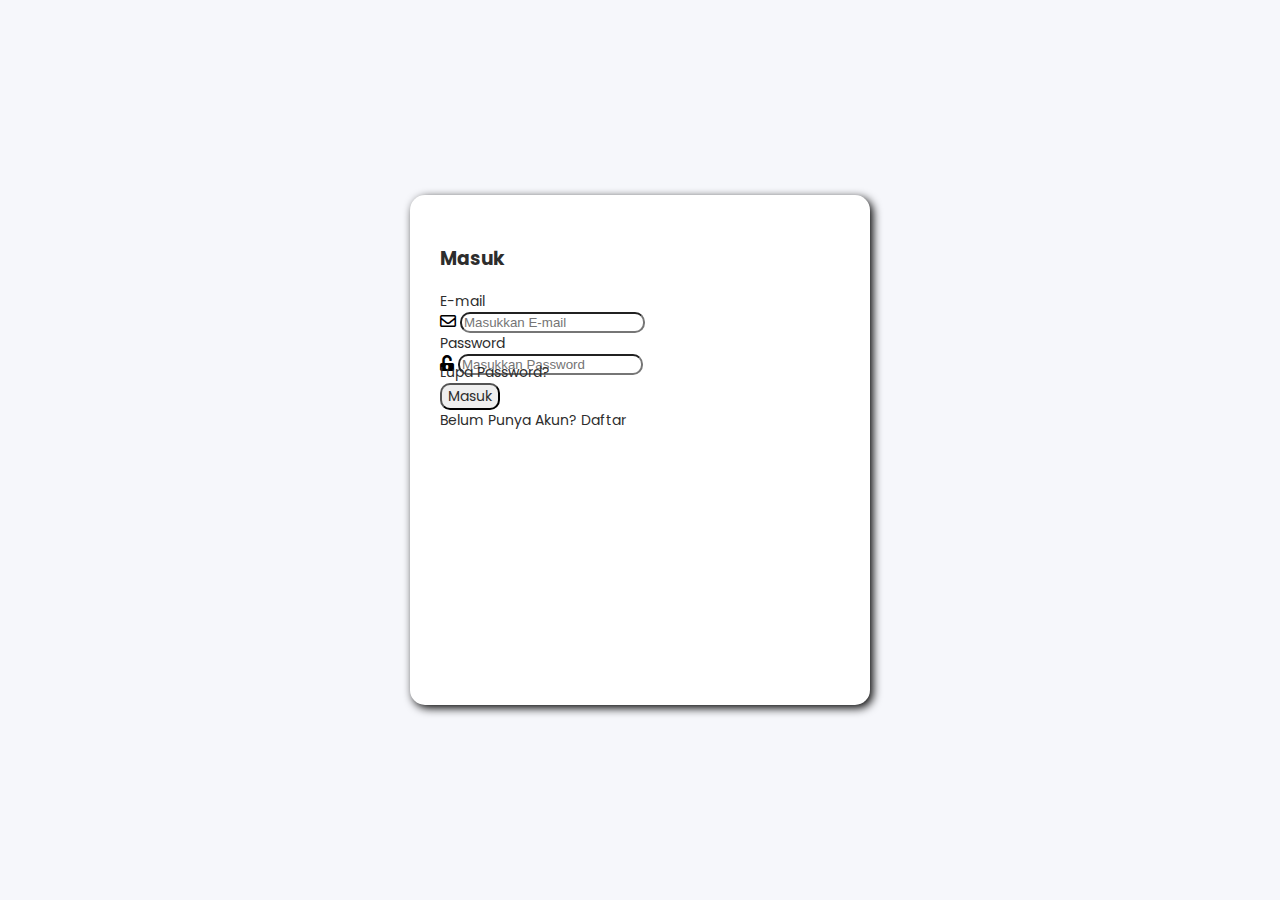
<file: pages/index.html>
<!doctype html>
<html lang="en">
  <head>
    <!-- Required meta tags -->
    <meta charset="utf-8">
    <meta name="viewport" content="width=device-width, initial-scale=1">

    <!-- Bootstrap CSS -->
    <link href="https://cdn.jsdelivr.net/npm/bootstrap@5.0.0-beta3/dist/css/bootstrap.min.css" rel="stylesheet" integrity="sha384-eOJMYsd53ii+scO/bJGFsiCZc+5NDVN2yr8+0RDqr0Ql0h+rP48ckxlpbzKgwra6" crossorigin="anonymous">
    <link rel="stylesheet" type="text/css" href="../css/style.css">
    <link rel="stylesheet" type="text/css" href="../fontawesome/css/all.min.css">

    <title>Toko Online</title>
  </head>
  <body>
    <div class="container">
      <form class="form-container">
        <h3 class="textJudul mb-5 mt-2">Masuk</h3>
        <div class="mb-3">
          <label for="exampleInputEmail1" class="form-label textForm">E-mail</label>
          <div class="input-group mb-3">
            <span class="input-group-text" id="basic-addon1"><i class="far fa-envelope"></i></span>
            <input type="email" class="form-control" id="exampleInputEmail1" aria-describedby="emailHelp" placeholder="Masukkan E-mail">
          </div>
        </div>
        <div class="mb-3">
          <label for="exampleInputPassword1" class="form-label textForm">Password</label>
          <div class="input-group mb-3">
            <span class="input-group-text" id="basic-addon1"><i class="fas fa-unlock-alt"></i></span>
            <input type="password" class="form-control" id="exampleInputPassword1" placeholder="Masukkan Password">
          </div>
        </div>
        <div style="margin-top: -13px" class="text-end">
          <a href="#" class="textForm text-hover">Lupa Password?</a>
        </div>
        <div class="d-grid mt-5">
        <button type="submit" class="btn btn-outline-primary textForm">Masuk</button>
        </div>
        <div class="mt-1">
          <span class="textForm">Belum Punya Akun? <a href="#" class="textForm text-hover">Daftar</a></span>
        </div>
      </form>
    </div>

    <!-- Option 1: Bootstrap Bundle with Popper -->
    <script src="https://cdn.jsdelivr.net/npm/bootstrap@5.0.0-beta3/dist/js/bootstrap.bundle.min.js" integrity="sha384-JEW9xMcG8R+pH31jmWH6WWP0WintQrMb4s7ZOdauHnUtxwoG2vI5DkLtS3qm9Ekf" crossorigin="anonymous"></script>
  </body>
</html>
</file>
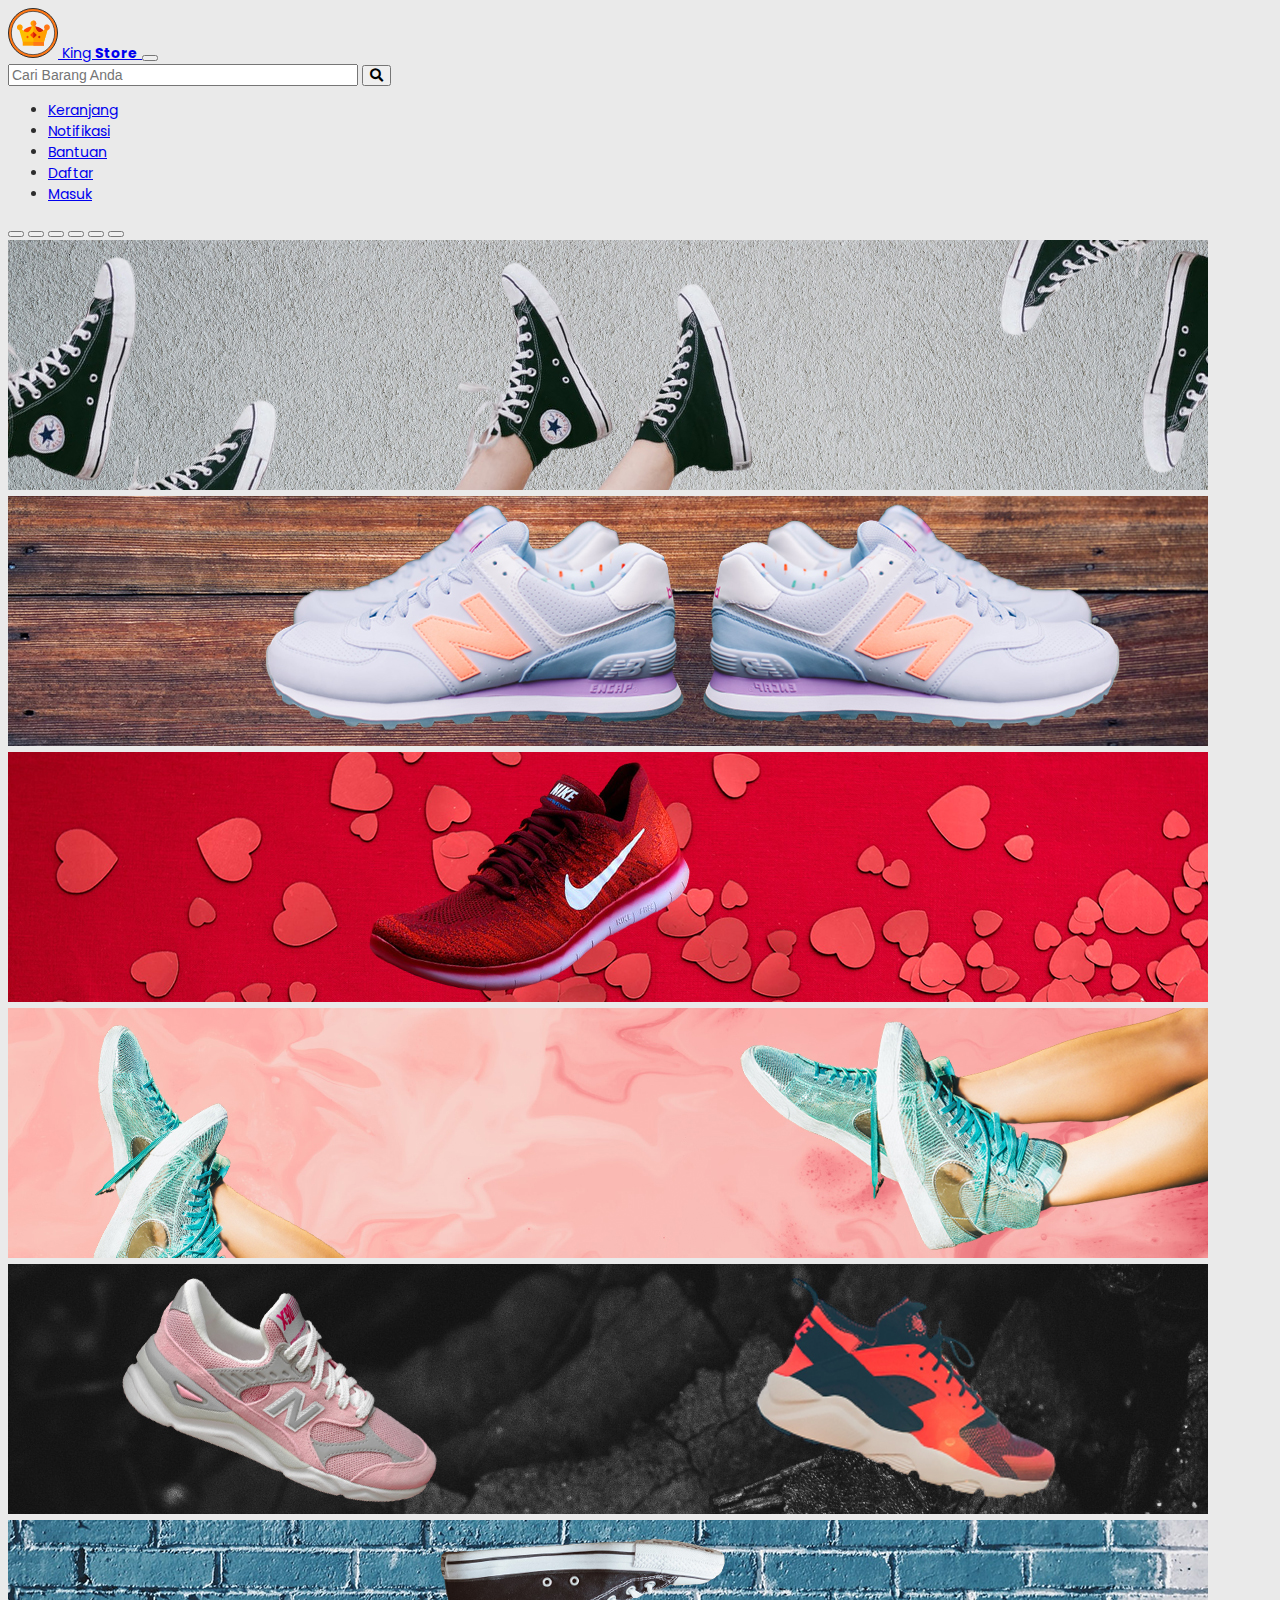
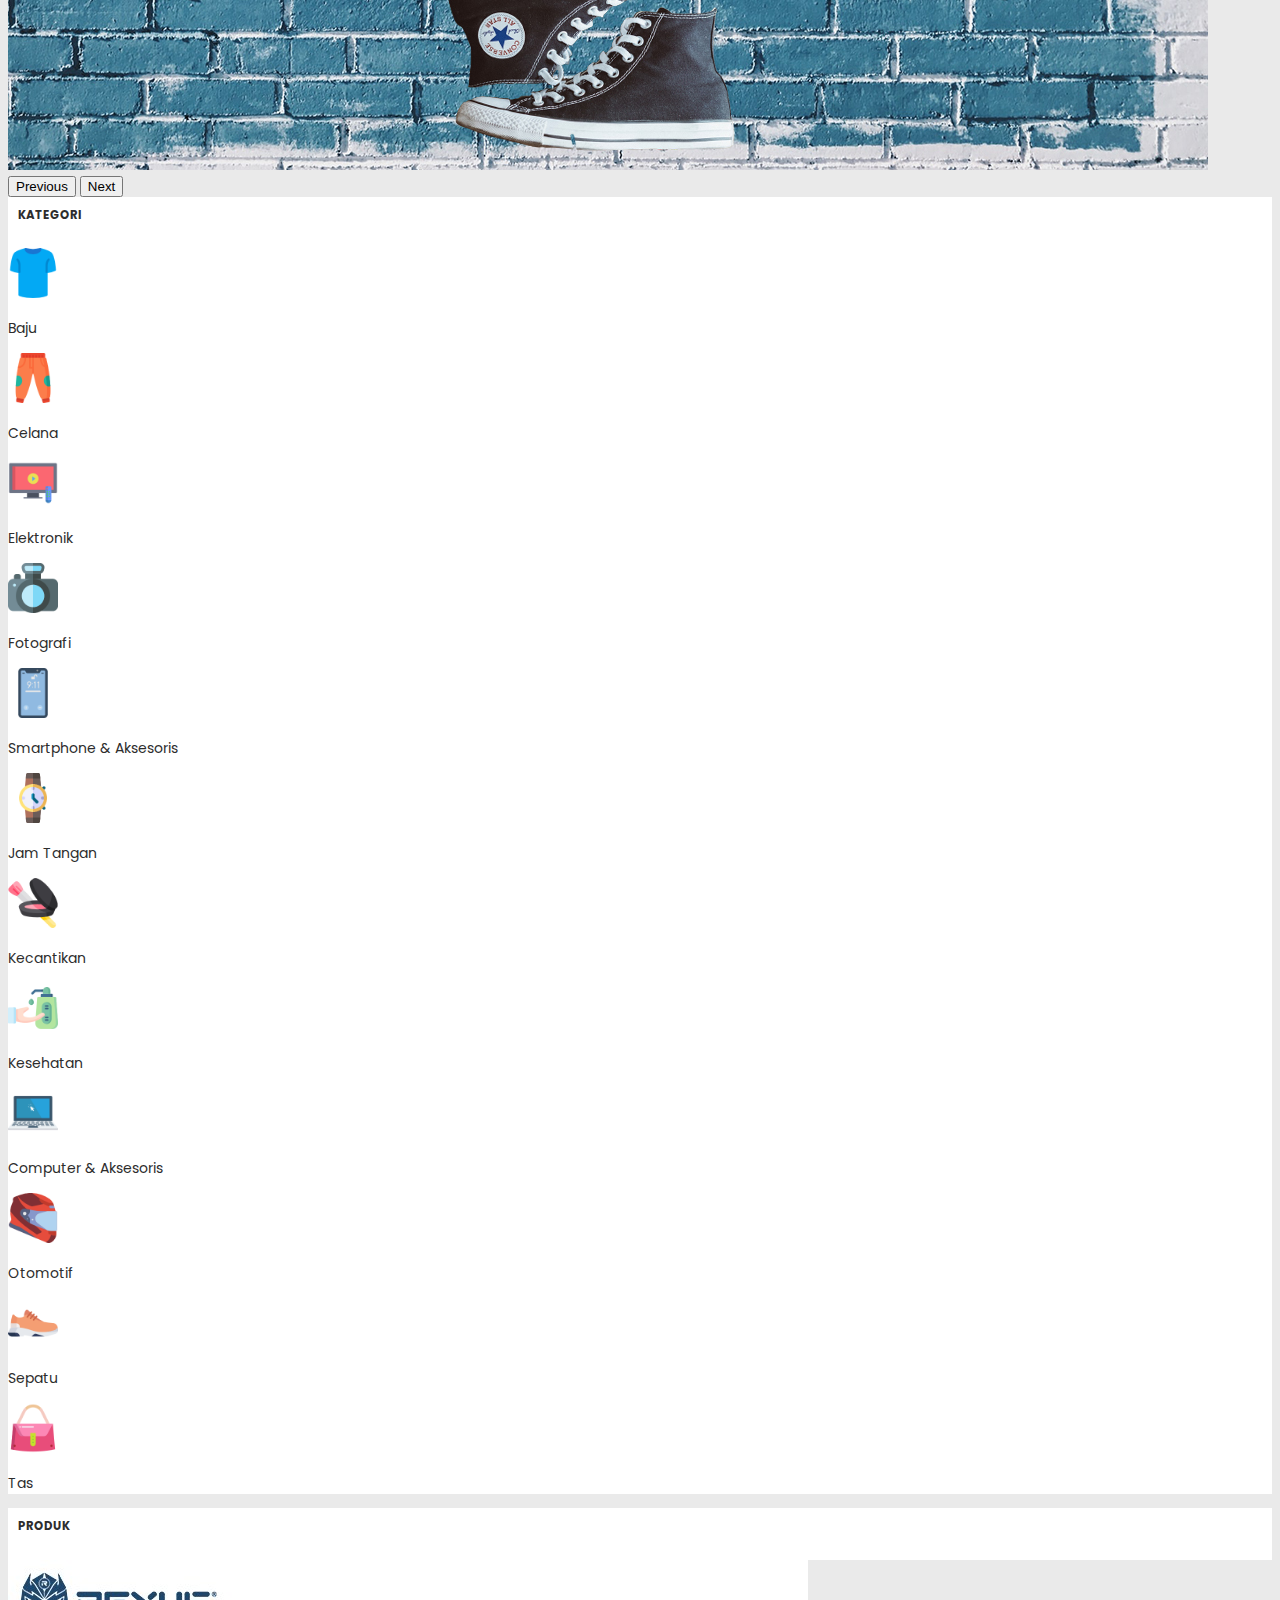
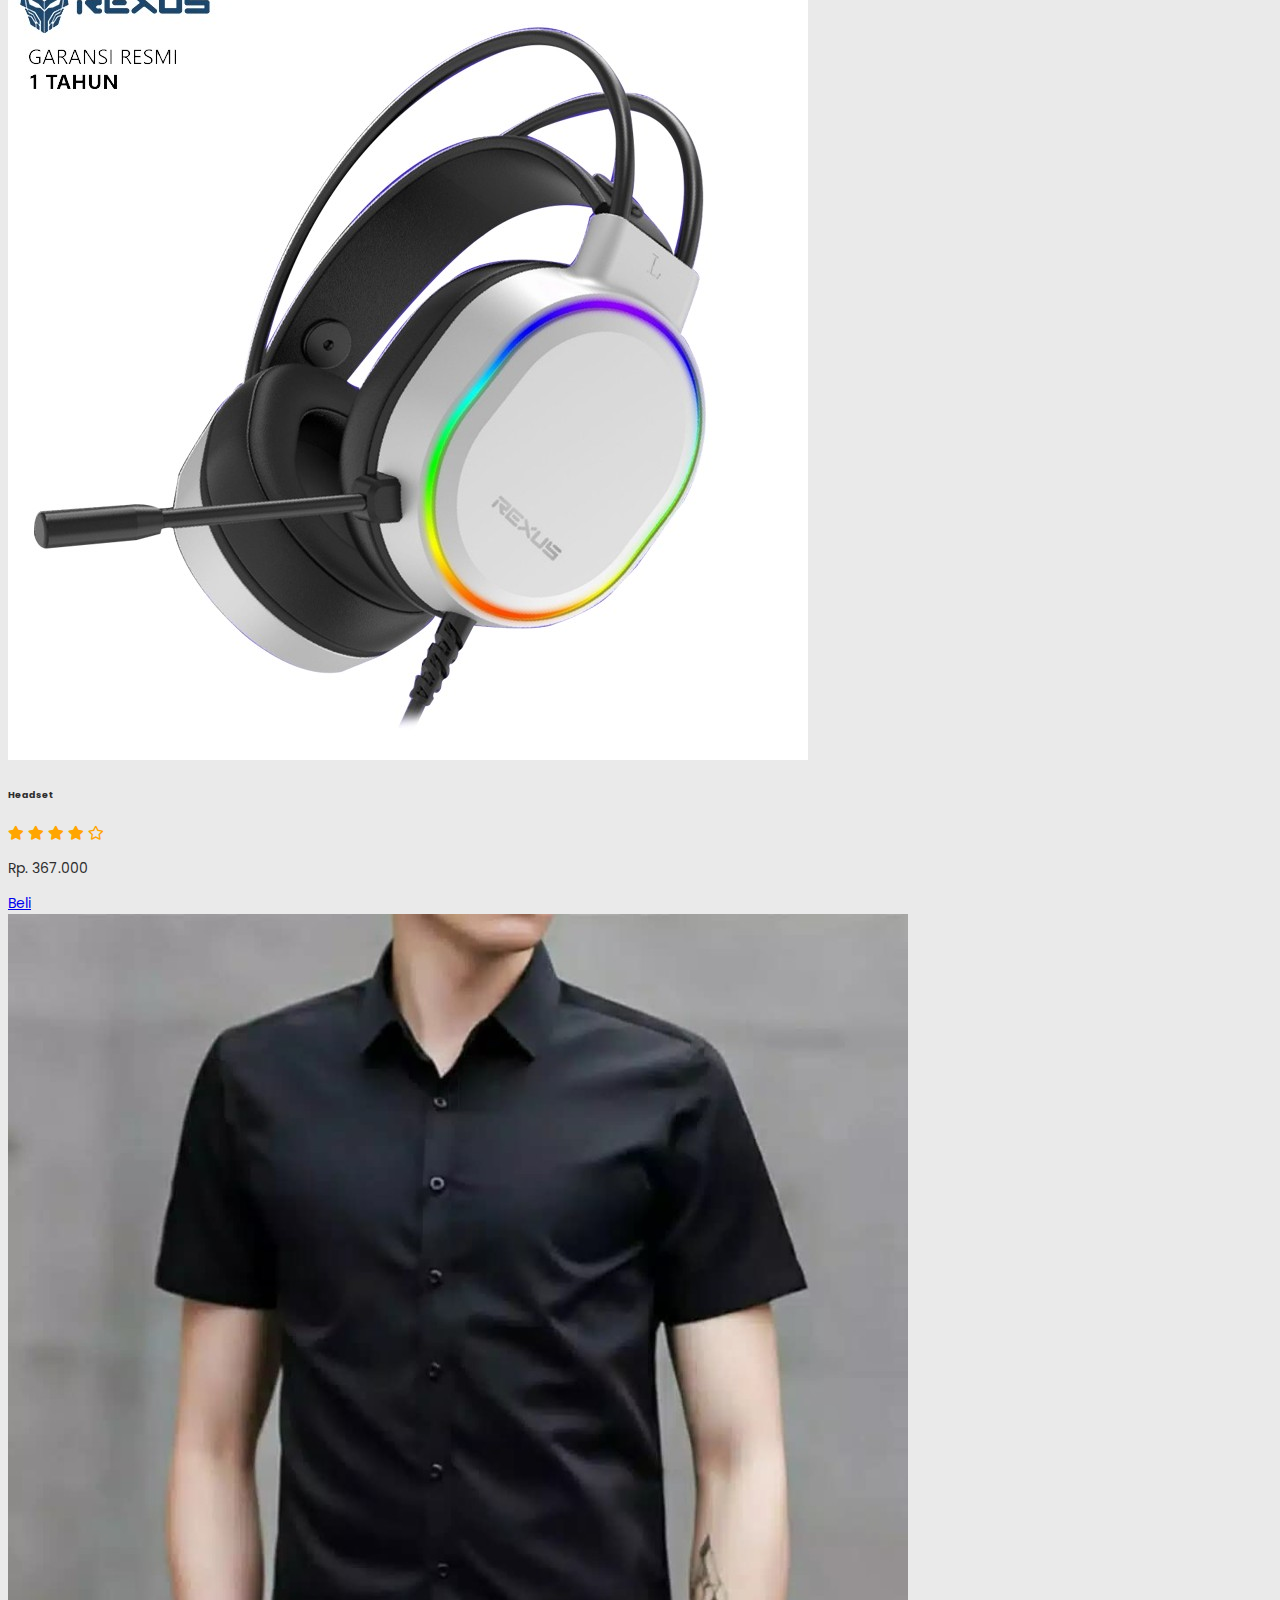
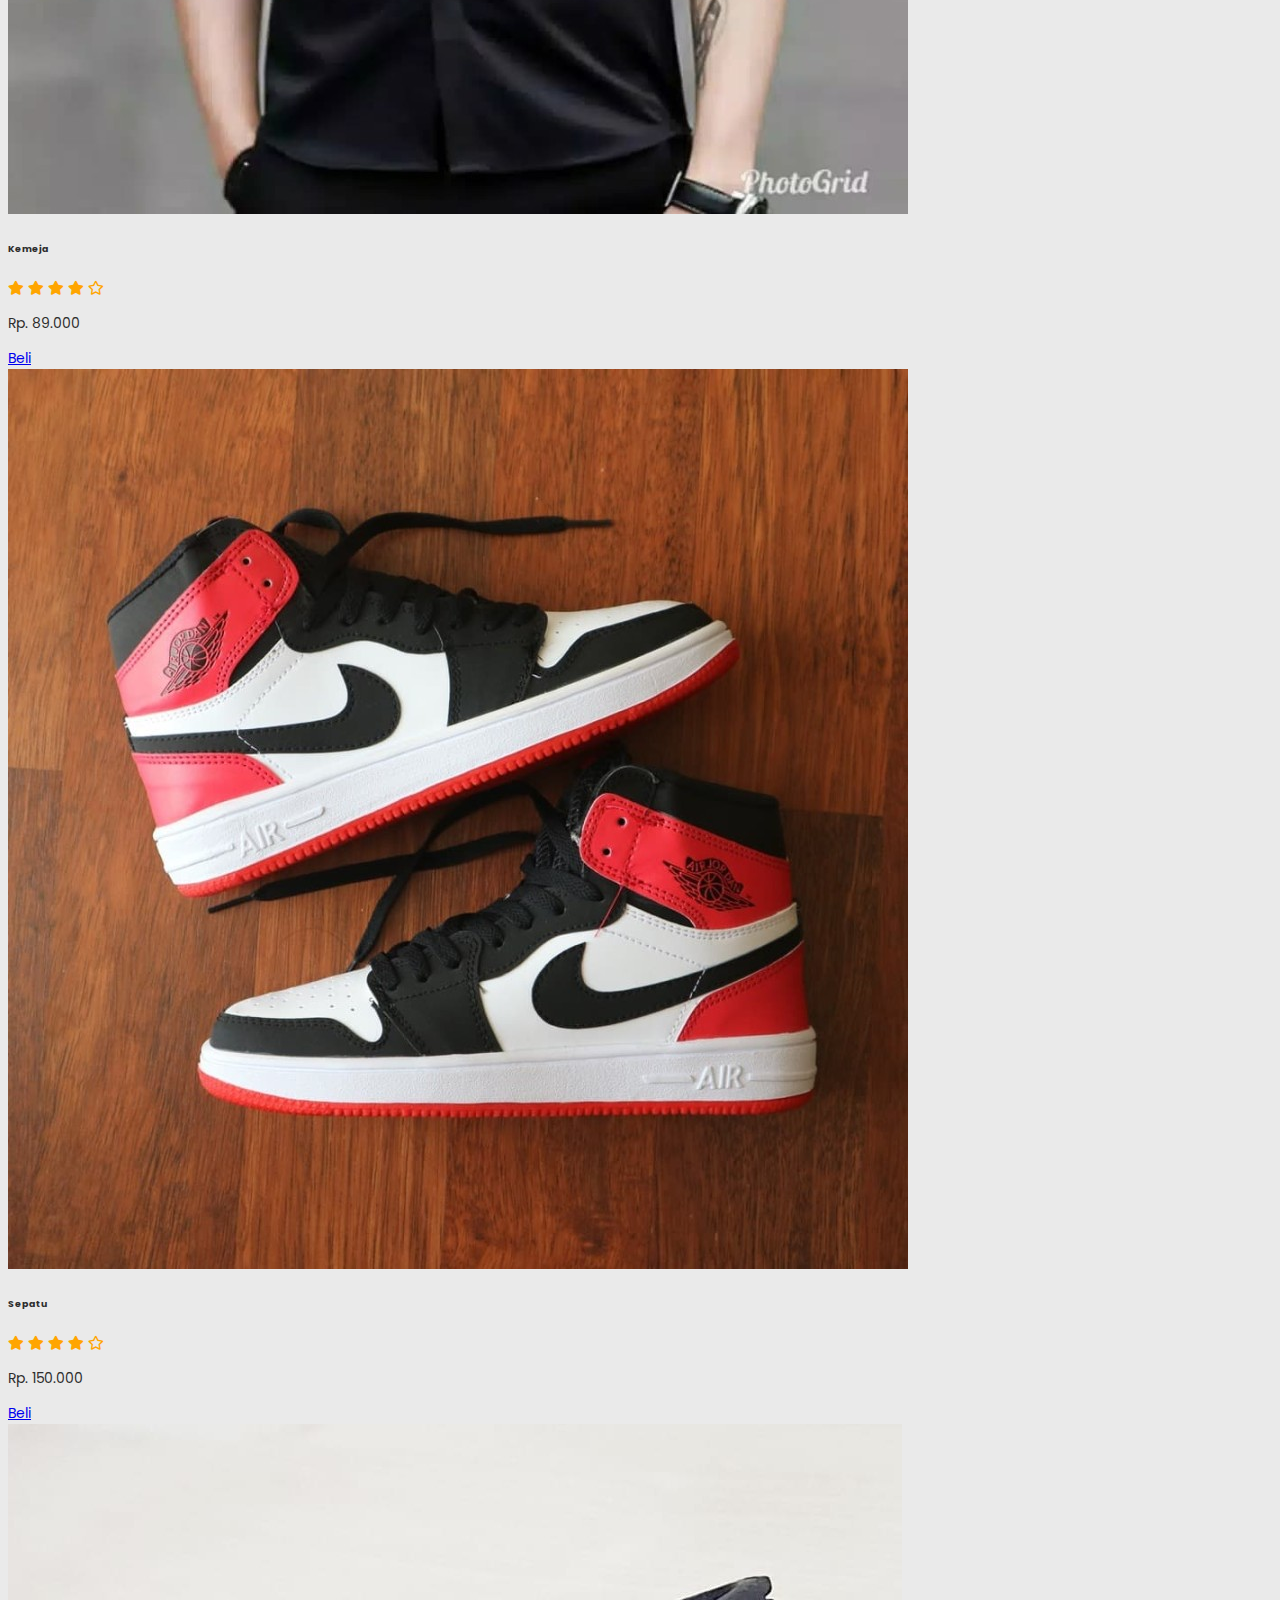
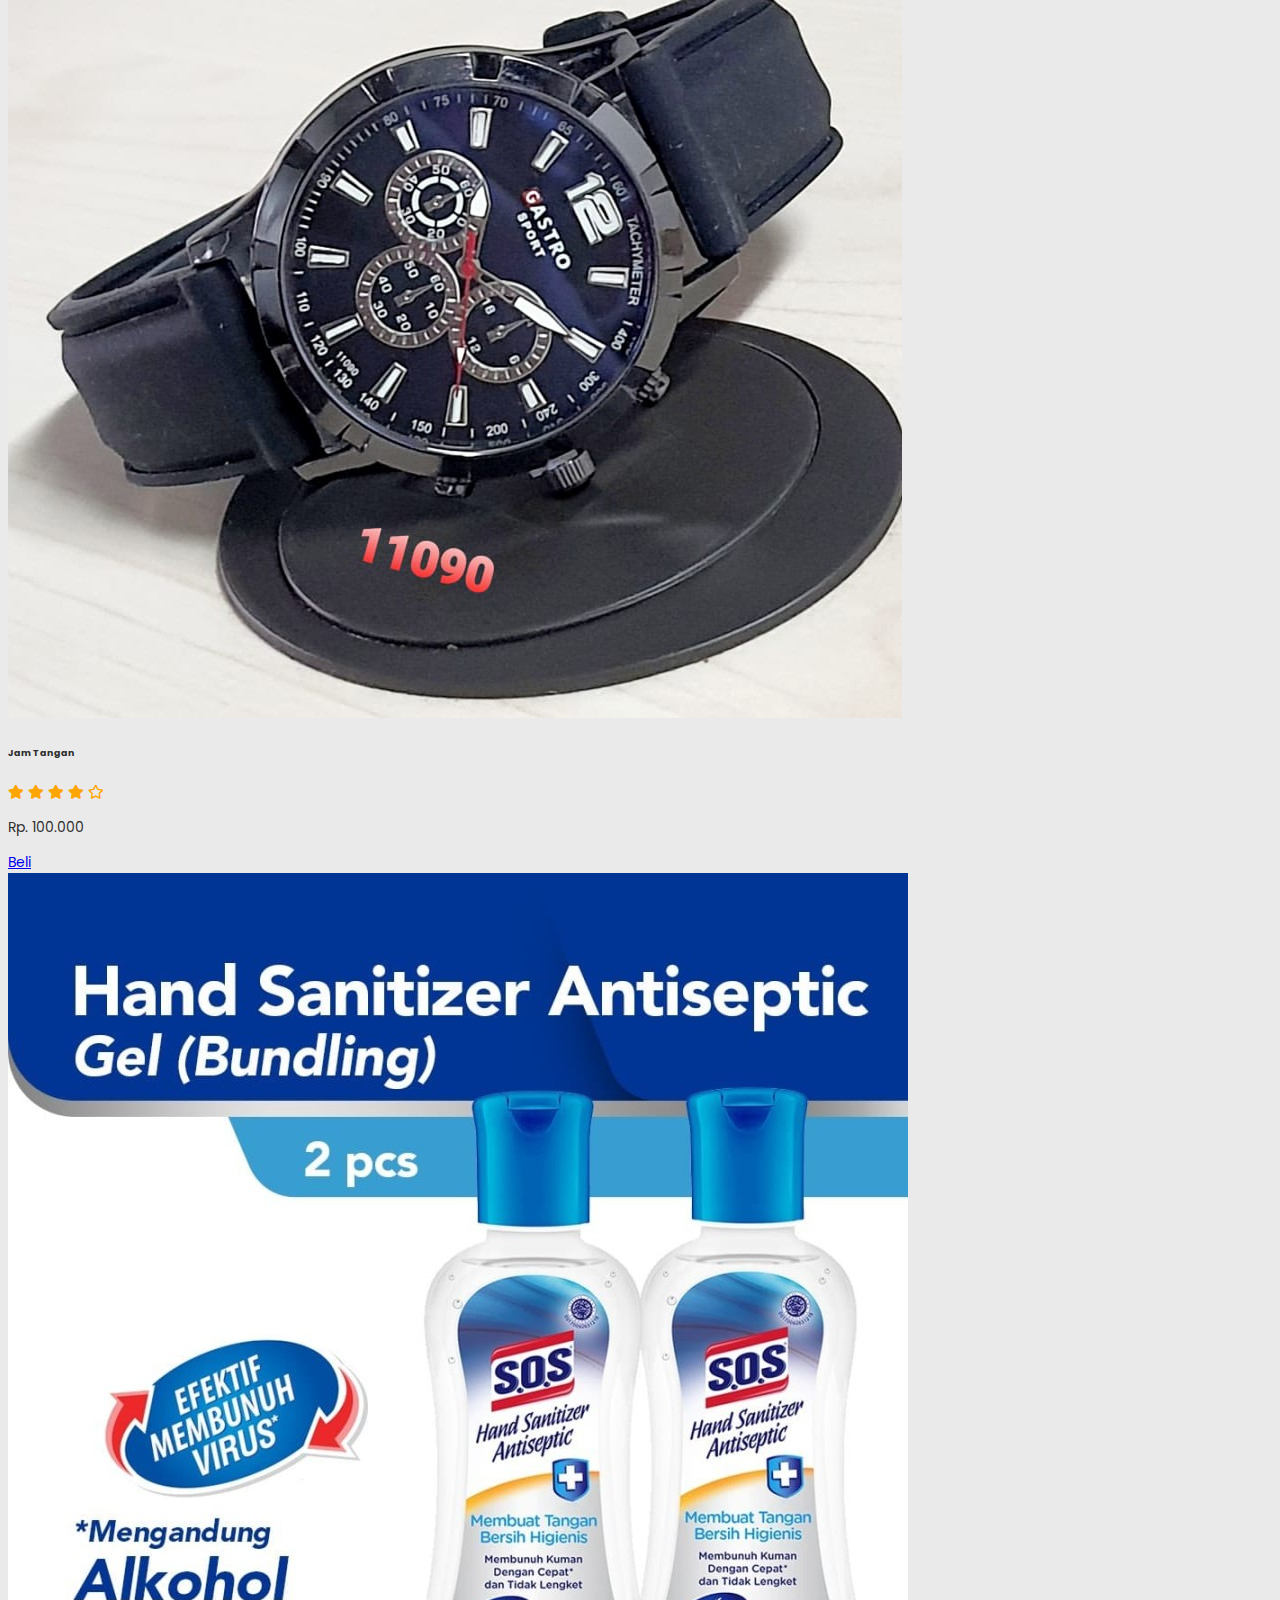
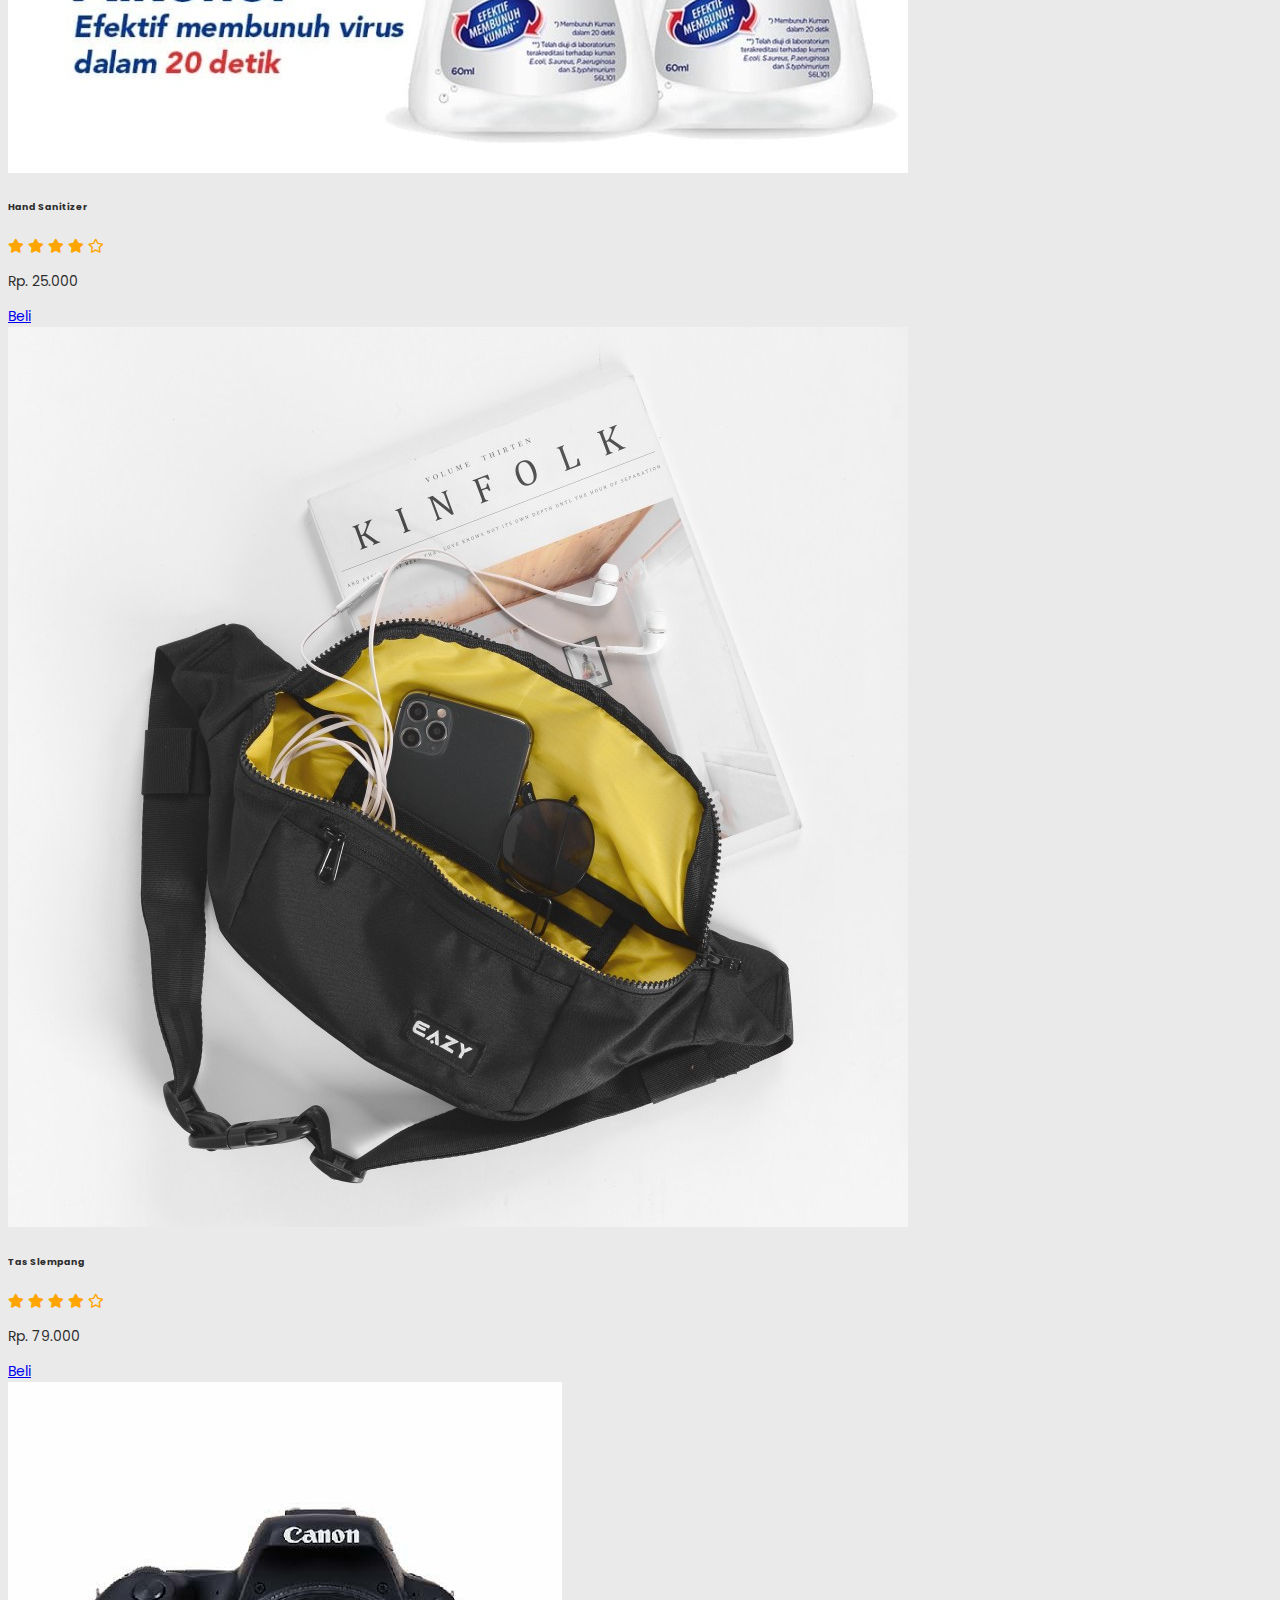
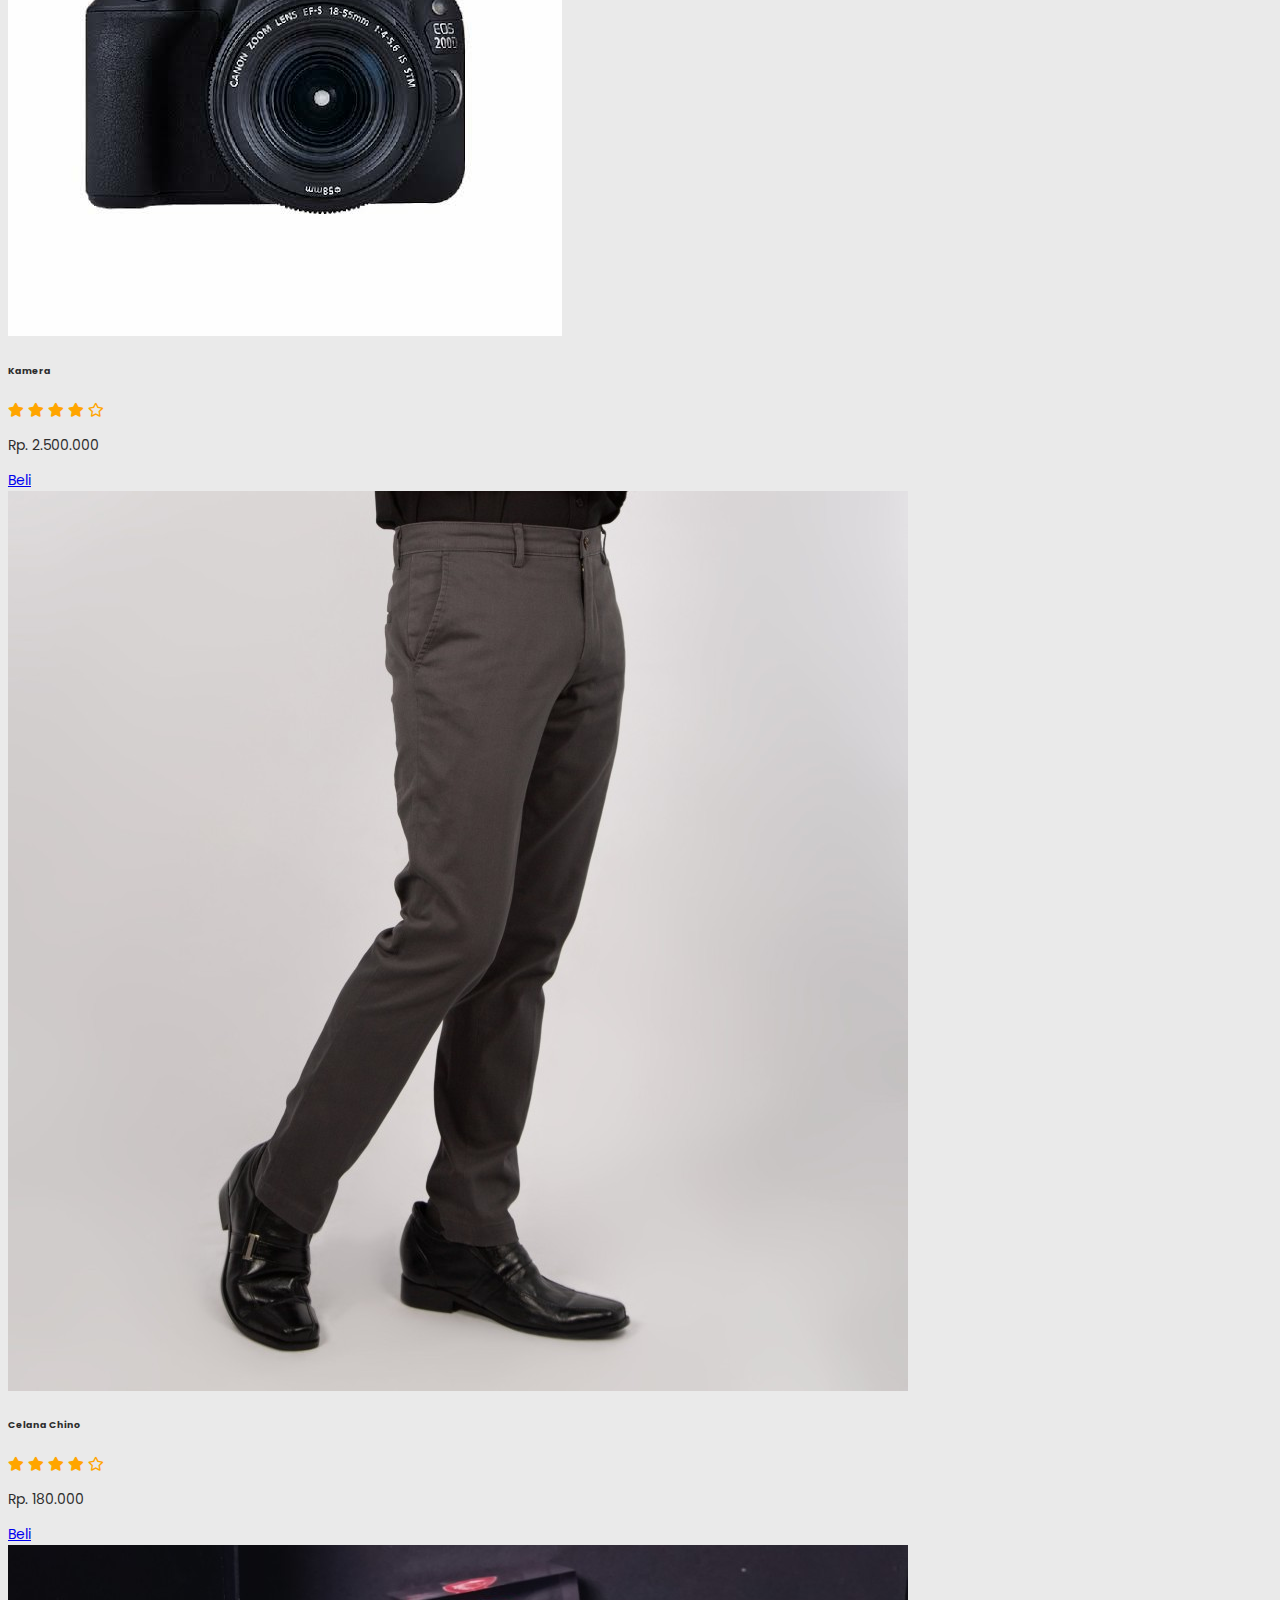
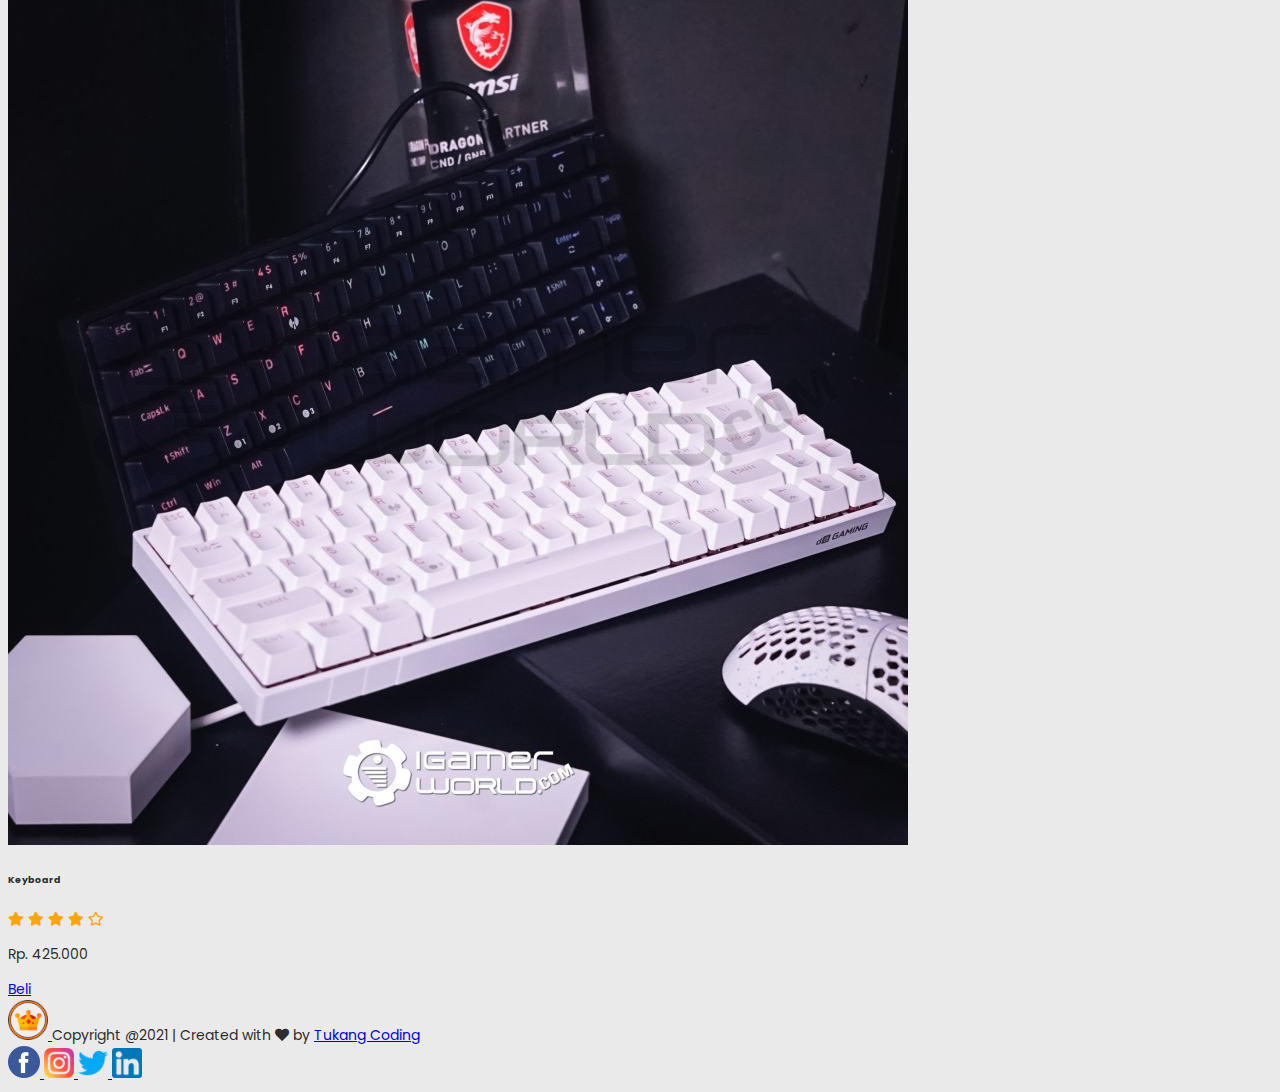
<file: pages/homePage.html>
<!doctype html>
<html lang="en">
  <head>
    <!-- Required meta tags -->
    <meta charset="utf-8">
    <meta name="viewport" content="width=device-width, initial-scale=1">

    <!-- Bootstrap CSS -->
    <link href="https://cdn.jsdelivr.net/npm/bootstrap@5.0.0-beta3/dist/css/bootstrap.min.css" rel="stylesheet" integrity="sha384-eOJMYsd53ii+scO/bJGFsiCZc+5NDVN2yr8+0RDqr0Ql0h+rP48ckxlpbzKgwra6" crossorigin="anonymous">
    <link rel="stylesheet" type="text/css" href="../css/styleHome.css">
    <link rel="stylesheet" type="text/css" href="../fontawesome/css/all.min.css">

    <title>Toko Online</title>
  </head>
  <body>

    <!-- Awal Navbar -->
    <nav class="navbar navbar-expand-lg navbar-dark bg-dark">
      <div class="container">
        <a class="navbar-brand" href="#">
          <img src="../assets/logo.png" alt="" width="50" height="50" class="me-2">
          King <strong>Store</strong>
        </a>
        <button class="navbar-toggler" type="button" data-bs-toggle="collapse" data-bs-target="#navbarNav" aria-controls="navbarNav" aria-expanded="false" aria-label="Toggle navigation">
          <span class="navbar-toggler-icon"></span>
        </button>
        <div class="collapse navbar-collapse" id="navbarNav">
          <form class="d-flex ms-auto my-4 my-lg-0">
            <input class="form-control me-2" type="search" placeholder="Cari Barang Anda" aria-label="Search">
            <button class="btn btn-light" type="submit"><i class="fas fa-search"></i></button>
          </form>
          <ul class="navbar-nav ms-auto">
            <li class="nav-item">
              <a class="nav-link active" aria-current="page" href="#">Keranjang</a>
            </li>
            <li class="nav-item ms-2">
              <a class="nav-link" href="#">Notifikasi</a>
            </li>
            <li class="nav-item ms-2">
              <a class="nav-link" href="#">Bantuan</a>
            </li>
            <li class="nav-item ms-2">
              <a class="nav-link" href="#">Daftar</a>
            </li>
            <li class="nav-item ms-2">
              <a class="nav-link" href="#">Masuk</a>
            </li>
          </ul>
        </div>
      </div>
    </nav>
    <!-- Akhir Navbar -->

    <!-- Awal Carousel -->
    <div class="container">
      <div id="carouselExampleIndicators" class="carousel slide mt-5" data-bs-ride="carousel">
        <div class="carousel-indicators">
          <button type="button" data-bs-target="#carouselExampleIndicators" data-bs-slide-to="0" class="active" aria-current="true" aria-label="Slide 1"></button>
          <button type="button" data-bs-target="#carouselExampleIndicators" data-bs-slide-to="1" aria-label="Slide 2"></button>
          <button type="button" data-bs-target="#carouselExampleIndicators" data-bs-slide-to="2" aria-label="Slide 3"></button>
          <button type="button" data-bs-target="#carouselExampleIndicators" data-bs-slide-to="3" aria-label="Slide 4"></button>
          <button type="button" data-bs-target="#carouselExampleIndicators" data-bs-slide-to="4" aria-label="Slide 5"></button>
          <button type="button" data-bs-target="#carouselExampleIndicators" data-bs-slide-to="5" aria-label="Slide 6"></button>
        </div>
        <div class="carousel-inner">
          <div class="carousel-item active">
            <img src="../assets/img1.jpg" class="d-block img-fluid" alt="Gambar 1">
          </div>
          <div class="carousel-item">
            <img src="../assets/img2.jpg" class="d-block img-fluid" alt="Gambar 2">
          </div>
          <div class="carousel-item">
            <img src="../assets/img3.jpg" class="d-block img-fluid" alt="Gambar 3">
          </div>
          <div class="carousel-item">
            <img src="../assets/img4.jpg" class="d-block img-fluid" alt="Gambar 4">
          </div>
          <div class="carousel-item">
            <img src="../assets/img5.jpg" class="d-block img-fluid" alt="Gambar 5">
          </div>
          <div class="carousel-item">
            <img src="../assets/img6.jpg" class="d-block img-fluid" alt="Gambar 6">
          </div>
        </div>
        <button class="carousel-control-prev" type="button" data-bs-target="#carouselExampleIndicators" data-bs-slide="prev">
          <span class="carousel-control-prev-icon" aria-hidden="true"></span>
          <span class="visually-hidden">Previous</span>
        </button>
        <button class="carousel-control-next" type="button" data-bs-target="#carouselExampleIndicators" data-bs-slide="next">
          <span class="carousel-control-next-icon" aria-hidden="true"></span>
          <span class="visually-hidden">Next</span>
        </button>
      </div>    
    </div>
    <!-- Akhir Carousel -->

    <!-- Awal Kategori -->
    <div class="container mt-5">
      <div class="judul-kategori" style="background-color: #fff; padding: 5px 10px;">
        <h5 class="text-center" style="margin-top: 5px;">KATEGORI</h5>
      </div>
      <div class="row text-center row-container mt-2">
        <div class="col-lg-2 col-md-3 col-sm-4 col-6">
          <div class="menu-kategori">
            <a href="#"><img src="../assets/kategori/baju.png" class="img-categori mt-3"></a>
            <p class="mt-2">Baju</p>
          </div>
        </div>

        <div class="col-lg-2 col-md-3 col-sm-4 col-6">
          <div class="menu-kategori">
            <a href="#"><img src="../assets/kategori/celana.png" class="img-categori mt-3"></a>
            <p class="mt-2">Celana</p>
          </div>
        </div>

        <div class="col-lg-2 col-md-3 col-sm-4 col-6">
          <div class="menu-kategori">
            <a href="#"><img src="../assets/kategori/elektronik.png" class="img-categori mt-3"></a>
            <p class="mt-2">Elektronik</p>
          </div>
        </div>

        <div class="col-lg-2 col-md-3 col-sm-4 col-6">
          <div class="menu-kategori">
            <a href="#"><img src="../assets/kategori/fotografi.png" class="img-categori mt-3"></a>
            <p class="mt-2">Fotografi</p>
          </div>
        </div>

        <div class="col-lg-2 col-md-3 col-sm-4 col-6">
          <div class="menu-kategori">
            <a href="#"><img src="../assets/kategori/hp.png" class="img-categori mt-3"></a>
            <p class="mt-2">Smartphone & Aksesoris</p>
          </div>
        </div>

        <div class="col-lg-2 col-md-3 col-sm-4 col-6">
          <div class="menu-kategori">
            <a href="#"><img src="../assets/kategori/jamtangan.png" class="img-categori mt-3"></a>
            <p class="mt-2">Jam Tangan</p>
          </div>
        </div>

        <div class="col-lg-2 col-md-3 col-sm-4 col-6">
          <div class="menu-kategori">
            <a href="#"><img src="../assets/kategori/kecantikan.png" class="img-categori mt-3"></a>
            <p class="mt-2">Kecantikan</p>
          </div>
        </div>

        <div class="col-lg-2 col-md-3 col-sm-4 col-6">
          <div class="menu-kategori">
            <a href="#"><img src="../assets/kategori/kesehatan.png" class="img-categori mt-3"></a>
            <p class="mt-2">Kesehatan</p>
          </div>
        </div>

        <div class="col-lg-2 col-md-3 col-sm-4 col-6">
          <div class="menu-kategori">
            <a href="#"><img src="../assets/kategori/laptop.png" class="img-categori mt-3"></a>
            <p class="mt-2">Computer & Aksesoris</p>
          </div>
        </div>

        <div class="col-lg-2 col-md-3 col-sm-4 col-6">
          <div class="menu-kategori">
            <a href="#"><img src="../assets/kategori/otomotif.png" class="img-categori mt-3"></a>
            <p class="mt-2">Otomotif</p>
          </div>
        </div>

        <div class="col-lg-2 col-md-3 col-sm-4 col-6">
          <div class="menu-kategori">
            <a href="#"><img src="../assets/kategori/sepatu.png" class="img-categori mt-3"></a>
            <p class="mt-2">Sepatu</p>
          </div>
        </div>

        <div class="col-lg-2 col-md-3 col-sm-4 col-6">
          <div class="menu-kategori">
            <a href="#"><img src="../assets/kategori/tas.png" class="img-categori mt-3"></a>
            <p class="mt-2">Tas</p>
          </div>
        </div>
      </div>
    </div>
    <!-- Akhir Kategori -->

    <!-- Awal Produk -->
    <div class="container mt-5">
      <div class="judul-produk" style="background-color: #fff; padding: 5px 10px;">
        <h5 class="text-center" style="margin-top: 5px;">PRODUK</h5>
      </div>
      <div class="row">
        <div class="col-lg-2 col-md-2 col-sm-4 col-6 mt-2">
          <div class="card text-center">
            <img src="../assets/produk/produk1.jpg" class="card-img-top" alt="...">
            <div class="card-body">
              <h6 class="card-title">Headset</h6>
              <div class="icon-bintang" style="color: orange;">
                <i class="fas fa-star"></i>
                <i class="fas fa-star"></i>
                <i class="fas fa-star"></i>
                <i class="fas fa-star"></i>
                <i class="far fa-star"></i>
              </div>
              <p class="card-text mt-2">Rp. 367.000</p>
              <a href="#" class="btn btn-dark d-grid">Beli</a>
            </div>
          </div>
        </div>

        <div class="col-lg-2 col-md-2 col-sm-4 col-6 mt-2">
          <div class="card text-center">
            <img src="../assets/produk/produk2.jpg" class="card-img-top" alt="...">
            <div class="card-body">
              <h6 class="card-title">Kemeja</h6>
              <div class="icon-bintang" style="color: orange;">
                <i class="fas fa-star"></i>
                <i class="fas fa-star"></i>
                <i class="fas fa-star"></i>
                <i class="fas fa-star"></i>
                <i class="far fa-star"></i>
              </div>
              <p class="card-text mt-2">Rp. 89.000</p>
              <a href="#" class="btn btn-dark d-grid">Beli</a>
            </div>
          </div>
        </div>

        <div class="col-lg-2 col-md-2 col-sm-4 col-6 mt-2">
          <div class="card text-center">
            <img src="../assets/produk/produk3.jpg" class="card-img-top" alt="...">
            <div class="card-body">
              <h6 class="card-title">Sepatu</h6>
              <div class="icon-bintang" style="color: orange;">
                <i class="fas fa-star"></i>
                <i class="fas fa-star"></i>
                <i class="fas fa-star"></i>
                <i class="fas fa-star"></i>
                <i class="far fa-star"></i>
              </div>
              <p class="card-text mt-2">Rp. 150.000</p>
              <a href="#" class="btn btn-dark d-grid">Beli</a>
            </div>
          </div>
        </div>

        <div class="col-lg-2 col-md-2 col-sm-4 col-6 mt-2">
          <div class="card text-center">
            <img src="../assets/produk/produk4.jpg" class="card-img-top" alt="...">
            <div class="card-body">
              <h6 class="card-title">Jam Tangan</h6>
              <div class="icon-bintang" style="color: orange;">
                <i class="fas fa-star"></i>
                <i class="fas fa-star"></i>
                <i class="fas fa-star"></i>
                <i class="fas fa-star"></i>
                <i class="far fa-star"></i>
              </div>
              <p class="card-text mt-2">Rp. 100.000</p>
              <a href="#" class="btn btn-dark d-grid">Beli</a>
            </div>
          </div>
        </div>

        <div class="col-lg-2 col-md-2 col-sm-4 col-6 mt-2">
          <div class="card text-center">
            <img src="../assets/produk/produk5.jpg" class="card-img-top" alt="...">
            <div class="card-body">
              <h6 class="card-title">Hand Sanitizer</h6>
              <div class="icon-bintang" style="color: orange;">
                <i class="fas fa-star"></i>
                <i class="fas fa-star"></i>
                <i class="fas fa-star"></i>
                <i class="fas fa-star"></i>
                <i class="far fa-star"></i>
              </div>
              <p class="card-text mt-2">Rp. 25.000</p>
              <a href="#" class="btn btn-dark d-grid">Beli</a>
            </div>
          </div>
        </div>

        <div class="col-lg-2 col-md-2 col-sm-4 col-6 mt-2">
          <div class="card text-center">
            <img src="../assets/produk/produk6.jpg" class="card-img-top" alt="...">
            <div class="card-body">
              <h6 class="card-title">Tas Slempang</h6>
              <div class="icon-bintang" style="color: orange;">
                <i class="fas fa-star"></i>
                <i class="fas fa-star"></i>
                <i class="fas fa-star"></i>
                <i class="fas fa-star"></i>
                <i class="far fa-star"></i>
              </div>
              <p class="card-text mt-2">Rp. 79.000</p>
              <a href="#" class="btn btn-dark d-grid">Beli</a>
            </div>
          </div>
        </div>

        <div class="col-lg-2 col-md-2 col-sm-4 col-6 mt-2">
          <div class="card text-center">
            <img src="../assets/produk/produk7.jpg" class="card-img-top" alt="...">
            <div class="card-body">
              <h6 class="card-title">Kamera</h6>
              <div class="icon-bintang" style="color: orange;">
                <i class="fas fa-star"></i>
                <i class="fas fa-star"></i>
                <i class="fas fa-star"></i>
                <i class="fas fa-star"></i>
                <i class="far fa-star"></i>
              </div>
              <p class="card-text mt-2">Rp. 2.500.000</p>
              <a href="#" class="btn btn-dark d-grid">Beli</a>
            </div>
          </div>
        </div>

        <div class="col-lg-2 col-md-2 col-sm-4 col-6 mt-2">
          <div class="card text-center">
            <img src="../assets/produk/produk8.jpg" class="card-img-top" alt="...">
            <div class="card-body">
              <h6 class="card-title">Celana Chino</h6>
              <div class="icon-bintang" style="color: orange;">
                <i class="fas fa-star"></i>
                <i class="fas fa-star"></i>
                <i class="fas fa-star"></i>
                <i class="fas fa-star"></i>
                <i class="far fa-star"></i>
              </div>
              <p class="card-text mt-2">Rp. 180.000</p>
              <a href="#" class="btn btn-dark d-grid">Beli</a>
            </div>
          </div>
        </div>

        <div class="col-lg-2 col-md-2 col-sm-4 col-6 mt-2">
          <div class="card text-center">
            <img src="../assets/produk/produk9.jpg" class="card-img-top" alt="...">
            <div class="card-body">
              <h6 class="card-title">Keyboard</h6>
              <div class="icon-bintang" style="color: orange;">
                <i class="fas fa-star"></i>
                <i class="fas fa-star"></i>
                <i class="fas fa-star"></i>
                <i class="fas fa-star"></i>
                <i class="far fa-star"></i>
              </div>
              <p class="card-text mt-2">Rp. 425.000</p>
              <a href="#" class="btn btn-dark d-grid">Beli</a>
            </div>
          </div>
        </div>
      </div>
    </div>
    <!-- Akhir Produk -->

    <!-- Footer -->
    <footer class="bg-light p-5 mt-5">
      <div class="container">
        <div class="row mt-2">
          <div class="col-md-6 text-md-start text-center pt-2 pb-2">
            <a href="#" class="text-decoration-none">
              <img src="../assets/logo.png" style="width: 40px;">
            </a>
            <span class="ps-1">Copyright @2021 | Created with <i class="fas fa-heart text-danger"></i> by <a href="https://www.youtube.com/channel/UCw4etwZL493R6BeU0rtAbLA/featured" class="text-decoration-none text-dark fw-bold">Tukang Coding</a></span>
          </div>

          <div class="col-md-6 text-md-end text-center pt-2 pb-2">
            <a href="#" class="text-decoration-none">
              <img src="../assets/sosialMedia/facebook.png" class="ms-2" style="width: 32px;">
            </a>
            <a href="#" class="text-decoration-none">
              <img src="../assets/sosialMedia/instagram.png" class="ms-2" style="width: 30px;">
            </a>
            <a href="#" class="text-decoration-none">
              <img src="../assets/sosialMedia/twitter.png" class="ms-2" style="width: 30px;">
            </a>
            <a href="#" class="text-decoration-none">
              <img src="../assets/sosialMedia/linkedin.png" class="ms-2" style="width: 30px;">
            </a>
          </div>
        </div>
      </div>
    </footer>
    <!-- Akhir Footer -->
    <script src="https://cdn.jsdelivr.net/npm/bootstrap@5.0.0-beta3/dist/js/bootstrap.bundle.min.js" integrity="sha384-JEW9xMcG8R+pH31jmWH6WWP0WintQrMb4s7ZOdauHnUtxwoG2vI5DkLtS3qm9Ekf" crossorigin="anonymous"></script>
  </body>
</html>
</file>
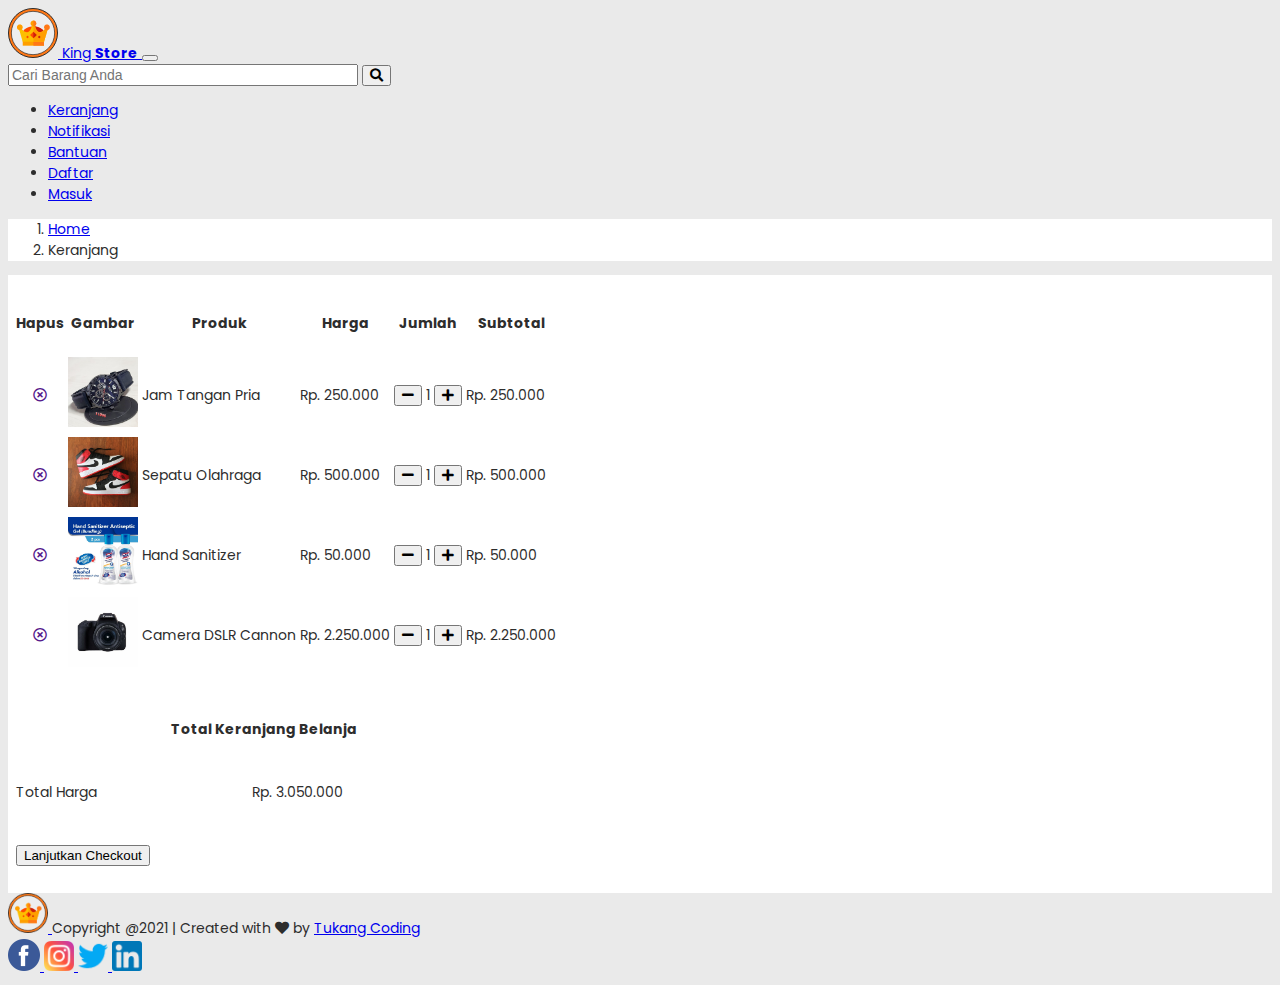
<file: pages/keranjang.html>
<!doctype html>
<html lang="en">
  <head>
    <!-- Required meta tags -->
    <meta charset="utf-8">
    <meta name="viewport" content="width=device-width, initial-scale=1">

    <!-- Bootstrap CSS -->
    <link href="https://cdn.jsdelivr.net/npm/bootstrap@5.0.0-beta3/dist/css/bootstrap.min.css" rel="stylesheet" integrity="sha384-eOJMYsd53ii+scO/bJGFsiCZc+5NDVN2yr8+0RDqr0Ql0h+rP48ckxlpbzKgwra6" crossorigin="anonymous">
    <link rel="stylesheet" type="text/css" href="../css/keranjang.css">
    <link rel="stylesheet" type="text/css" href="../fontawesome/css/all.min.css">

    <title>Toko Online</title>
  </head>
  <body>

    <!-- Awal Navbar -->
    <nav class="navbar navbar-expand-lg navbar-dark bg-dark">
      <div class="container">
        <a class="navbar-brand" href="#">
          <img src="../assets/logo.png" alt="" width="50" height="50" class="me-2">
          King <strong>Store</strong>
        </a>
        <button class="navbar-toggler" type="button" data-bs-toggle="collapse" data-bs-target="#navbarNav" aria-controls="navbarNav" aria-expanded="false" aria-label="Toggle navigation">
          <span class="navbar-toggler-icon"></span>
        </button>
        <div class="collapse navbar-collapse" id="navbarNav">
          <form class="d-flex ms-auto my-4 my-lg-0">
            <input class="form-control me-2" type="search" placeholder="Cari Barang Anda" aria-label="Search">
            <button class="btn btn-light" type="submit"><i class="fas fa-search"></i></button>
          </form>
          <ul class="navbar-nav ms-auto">
            <li class="nav-item">
              <a class="nav-link active" aria-current="page" href="#">Keranjang</a>
            </li>
            <li class="nav-item ms-2">
              <a class="nav-link" href="#">Notifikasi</a>
            </li>
            <li class="nav-item ms-2">
              <a class="nav-link" href="#">Bantuan</a>
            </li>
            <li class="nav-item ms-2">
              <a class="nav-link" href="#">Daftar</a>
            </li>
            <li class="nav-item ms-2">
              <a class="nav-link" href="#">Masuk</a>
            </li>
          </ul>
        </div>
      </div>
    </nav>
    <!-- Akhir Navbar -->

    <!-- Breadcrumb -->
    <div class="container">
      <nav aria-label="breadcrumb" style="background-color: #fff;" class="mt-3">
        <ol class="breadcrumb p-3">
          <li class="breadcrumb-item"><a href="#" class="text-decoration-none">Home</a></li>
          <li class="breadcrumb-item active" aria-current="page">Keranjang</li>
        </ol>
      </nav>
    </div>  
    <!-- Akhir Breadcrumb -->

    <!-- Awal Keranjang -->
    <div class="container">
      <div class="row row-produk">
        <div class="col table-responsive mt-4 mx-3">
          <table class="table">
            <thead class="table-secondary">
              <tr>
                <th scope="col" class="th-header">Hapus</th>
                <th scope="col" class="th-header">Gambar</th>
                <th scope="col" class="th-header">Produk</th>
                <th scope="col" class="th-header">Harga</th>
                <th scope="col" class="th-header">Jumlah</th>
                <th scope="col" class="th-header">Subtotal</th>
              </tr>
            </thead>
            <tbody class="align-middle">
              <tr>
                <th scope="row"><a href=""><i class="far fa-times-circle text-dark fs-4"></i></a></th>
                <td><img src="../assets/produk/produk4.jpg" class="img-keranjang"></td>
                <td>Jam Tangan Pria</td>
                <td>Rp. 250.000</td>
                <td>
                  <button type="button" class="btn btn-dark btn-sm"><i class="fas fa-minus"></i></button>
                  <span class="mx-2">1</span>
                  <button type="button" class="btn btn-dark btn-sm"><i class="fas fa-plus"></i></button>
                </td>
                <td>Rp. 250.000</td>
              </tr>
              <tr>
                <th scope="row"><a href=""><i class="far fa-times-circle text-dark fs-4"></i></a></th>
                <td><img src="../assets/produk/produk3.jpg" class="img-keranjang"></td>
                <td>Sepatu Olahraga</td>
                <td>Rp. 500.000</td>
                <td>
                  <button type="button" class="btn btn-dark btn-sm"><i class="fas fa-minus"></i></button>
                  <span class="mx-2">1</span>
                  <button type="button" class="btn btn-dark btn-sm"><i class="fas fa-plus"></i></button>
                </td>
                <td>Rp. 500.000</td>
              </tr>
              <tr>
                <th scope="row"><a href=""><i class="far fa-times-circle text-dark fs-4"></i></a></th>
                <td><img src="../assets/produk/produk5.jpg" class="img-keranjang"></td>
                <td>Hand Sanitizer</td>
                <td>Rp. 50.000</td>
                <td>
                  <button type="button" class="btn btn-dark btn-sm"><i class="fas fa-minus"></i></button>
                  <span class="mx-2">1</span>
                  <button type="button" class="btn btn-dark btn-sm"><i class="fas fa-plus"></i></button>
                </td>
                <td>Rp. 50.000</td>
              </tr>
              <tr>
                <th scope="row"><a href=""><i class="far fa-times-circle text-dark fs-4"></i></a></th>
                <td><img src="../assets/produk/produk7.jpg" class="img-keranjang"></td>
                <td>Camera DSLR Cannon</td>
                <td>Rp. 2.250.000</td>
                <td>
                  <button type="button" class="btn btn-dark btn-sm"><i class="fas fa-minus"></i></button>
                  <span class="mx-2">1</span>
                  <button type="button" class="btn btn-dark btn-sm"><i class="fas fa-plus"></i></button>
                </td>
                <td>Rp. 2.250.000</td>
              </tr>
            </tbody>
          </table>
        </div>
      </div>

      <div class="row row-produk">
        <div class="col table-responsive">
          <table class="table ms-auto text-center mb-5 mt-3 mx-3" id="table-checkout">
            <thead class="table-secondary">
              <tr>
                <th scope="col" colspan="2" class="th-header">Total Keranjang Belanja</th>
              </tr>
            </thead>
            <tbody>
              <tr>        
                <td class="fw-bold th-header">Total Harga</td>
                <td class="th-header">Rp. 3.050.000</td>
              </tr>
              <tr>
                <td colspan="2" class="th-header">
                  <div class="btn-checkout d-grid">
                    <button class="btn btn-dark btn-sm mx-4">Lanjutkan Checkout</button>
                  </div>
                </td>
              </tr>
            </tbody>
          </table>
        </div>
      </div>
    </div>
    <!-- Akhir Keranjang -->

    <!-- Footer -->
    <footer class="bg-light p-5 mt-5">
      <div class="container">
        <div class="row mt-2">
          <div class="col-md-6 text-md-start text-center pt-2 pb-2">
            <a href="#" class="text-decoration-none">
              <img src="../assets/logo.png" style="width: 40px;">
            </a>
            <span class="ps-1">Copyright @2021 | Created with <i class="fas fa-heart text-danger"></i> by <a href="https://www.youtube.com/channel/UCw4etwZL493R6BeU0rtAbLA/featured" class="text-decoration-none text-dark fw-bold">Tukang Coding</a></span>
          </div>

          <div class="col-md-6 text-md-end text-center pt-2 pb-2">
            <a href="#" class="text-decoration-none">
              <img src="../assets/sosialMedia/facebook.png" class="ms-2" style="width: 32px;">
            </a>
            <a href="#" class="text-decoration-none">
              <img src="../assets/sosialMedia/instagram.png" class="ms-2" style="width: 30px;">
            </a>
            <a href="#" class="text-decoration-none">
              <img src="../assets/sosialMedia/twitter.png" class="ms-2" style="width: 30px;">
            </a>
            <a href="#" class="text-decoration-none">
              <img src="../assets/sosialMedia/linkedin.png" class="ms-2" style="width: 30px;">
            </a>
          </div>
        </div>
      </div>
    </footer>
    <!-- Akhir Footer -->
    <script src="https://cdn.jsdelivr.net/npm/bootstrap@5.0.0-beta3/dist/js/bootstrap.bundle.min.js" integrity="sha384-JEW9xMcG8R+pH31jmWH6WWP0WintQrMb4s7ZOdauHnUtxwoG2vI5DkLtS3qm9Ekf" crossorigin="anonymous"></script>
  </body>
</html>
</file>
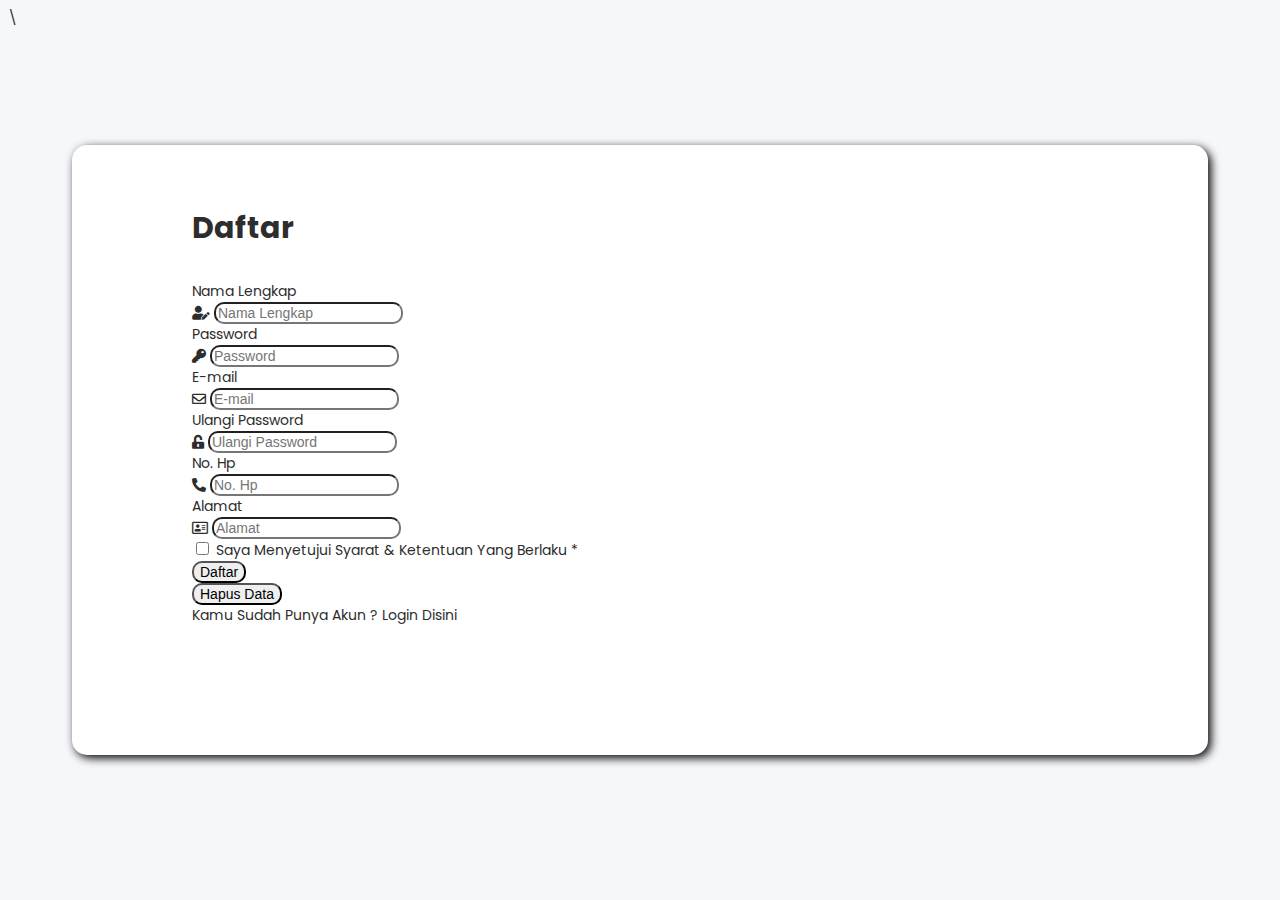
<file: pages/register.html>
<!doctype html>
<html lang="en">
  <head>
    <!-- Required meta tags -->
    <meta charset="utf-8">
    <meta name="viewport" content="width=device-width, initial-scale=1">

    <!-- Bootstrap CSS -->
    <link href="https://cdn.jsdelivr.net/npm/bootstrap@5.0.0-beta3/dist/css/bootstrap.min.css" rel="stylesheet" integrity="sha384-eOJMYsd53ii+scO/bJGFsiCZc+5NDVN2yr8+0RDqr0Ql0h+rP48ckxlpbzKgwra6" crossorigin="anonymous">\
    <link rel="stylesheet" type="text/css" href="../css/styleRegister.css">
    <link rel="stylesheet" type="text/css" href="../fontawesome/css/all.min.css">

    <title>Toko Online</title>
  </head>
  <body>
    <div class="container">
        <form class="form-container">
          <h3 class="text-judul">Daftar</h3>
          <div class="row mt-5">
            <div class="col-md-7">
            <div class="mb-3">
              <label for="exampleInputEmail1" class="form-label">Nama Lengkap</label>
              <div class="input-group mb-3">
                <span class="input-group-text" id="basic-addon1"><i class="fas fa-user-edit"></i></span>
                <input type="text" class="form-control" id="exampleInputEmail1" aria-describedby="emailHelp" placeholder="Nama Lengkap">
              </div>
            </div>
            </div>
            <div class="col-md-5">
            <div class="mb-3">
              <label for="exampleInputEmail1" class="form-label">Password</label>
              <div class="input-group mb-3">
                <span class="input-group-text" id="basic-addon1"><i class="fas fa-key"></i></span>
                <input type="password" class="form-control" id="exampleInputEmail1" aria-describedby="emailHelp" placeholder="Password">
              </div>
            </div>
            </div>
          </div>

          <div class="row">
            <div class="col-md-7">
            <div class="mb-4">
              <label for="exampleInputEmail1" class="form-label">E-mail</label>
              <div class="input-group mb-3">
                <span class="input-group-text" id="basic-addon1"><i class="far fa-envelope"></i></span>
                <input type="text" class="form-control" id="exampleInputEmail1" aria-describedby="emailHelp" placeholder="E-mail">
              </div>
            </div>
            </div>
            <div class="col-md-5">
            <div class="mb-4">
              <label for="exampleInputEmail1" class="form-label">Ulangi Password</label>
              <div class="input-group mb-3">
                <span class="input-group-text" id="basic-addon1"><i class="fas fa-unlock-alt"></i></span>
                 <input type="password" class="form-control" id="exampleInputEmail1" aria-describedby="emailHelp" placeholder="Ulangi Password">
              </div>
            </div>
            </div>
          </div>

          <div class="row">
            <div class="col-md-4">
            <div class="mb-4">
              <label for="exampleInputEmail1" class="form-label">No. Hp</label>
              <div class="input-group mb-3">
                <span class="input-group-text" id="basic-addon1"><i class="fas fa-phone-alt"></i></span>
                <input type="text" class="form-control" id="exampleInputEmail1" aria-describedby="emailHelp" placeholder="No. Hp">
              </div>
            </div>
            </div>
            <div class="col-md-8">
            <div class="mb-4">
              <label for="exampleInputEmail1" class="form-label">Alamat</label>
              <div class="input-group mb-3">
                <span class="input-group-text" id="basic-addon1"><i class="far fa-address-card"></i></span>
                 <input type="text" class="form-control" id="exampleInputEmail1" aria-describedby="emailHelp" placeholder="Alamat">
              </div>
            </div>
            </div>
          </div>
          
          <div class="form-check">
            <input type="checkbox" class="form-check-input" id="exampleCheck1">
            <label class="form-check-label" for="exampleCheck1">Saya Menyetujui <span class="text-danger fw-bold">Syarat & Ketentuan</span> Yang Berlaku <span class="text-danger fw-bold">*</span></label>
          </div>

          <div class="mt-5">
            <div class="row">
              <div class="col-md-6 d-grid">
                <button type="submit" class="btn btn-outline-primary">Daftar</button>
              </div>
              <div class="col-md-6 d-grid"> 
                <button type="reset" class="btn btn-outline-danger">Hapus Data</button>
              </div>
            </div>
          </div>

          <div class="mt-3">
            <label>Kamu Sudah Punya Akun ? <a href="index.html" class="text-link">Login Disini</a></label>
          </div>
        </form>
    </div>
    <!-- Option 1: Bootstrap Bundle with Popper -->
    <script src="https://cdn.jsdelivr.net/npm/bootstrap@5.0.0-beta3/dist/js/bootstrap.bundle.min.js" integrity="sha384-JEW9xMcG8R+pH31jmWH6WWP0WintQrMb4s7ZOdauHnUtxwoG2vI5DkLtS3qm9Ekf" crossorigin="anonymous"></script>
  </body>
</html>
</file>
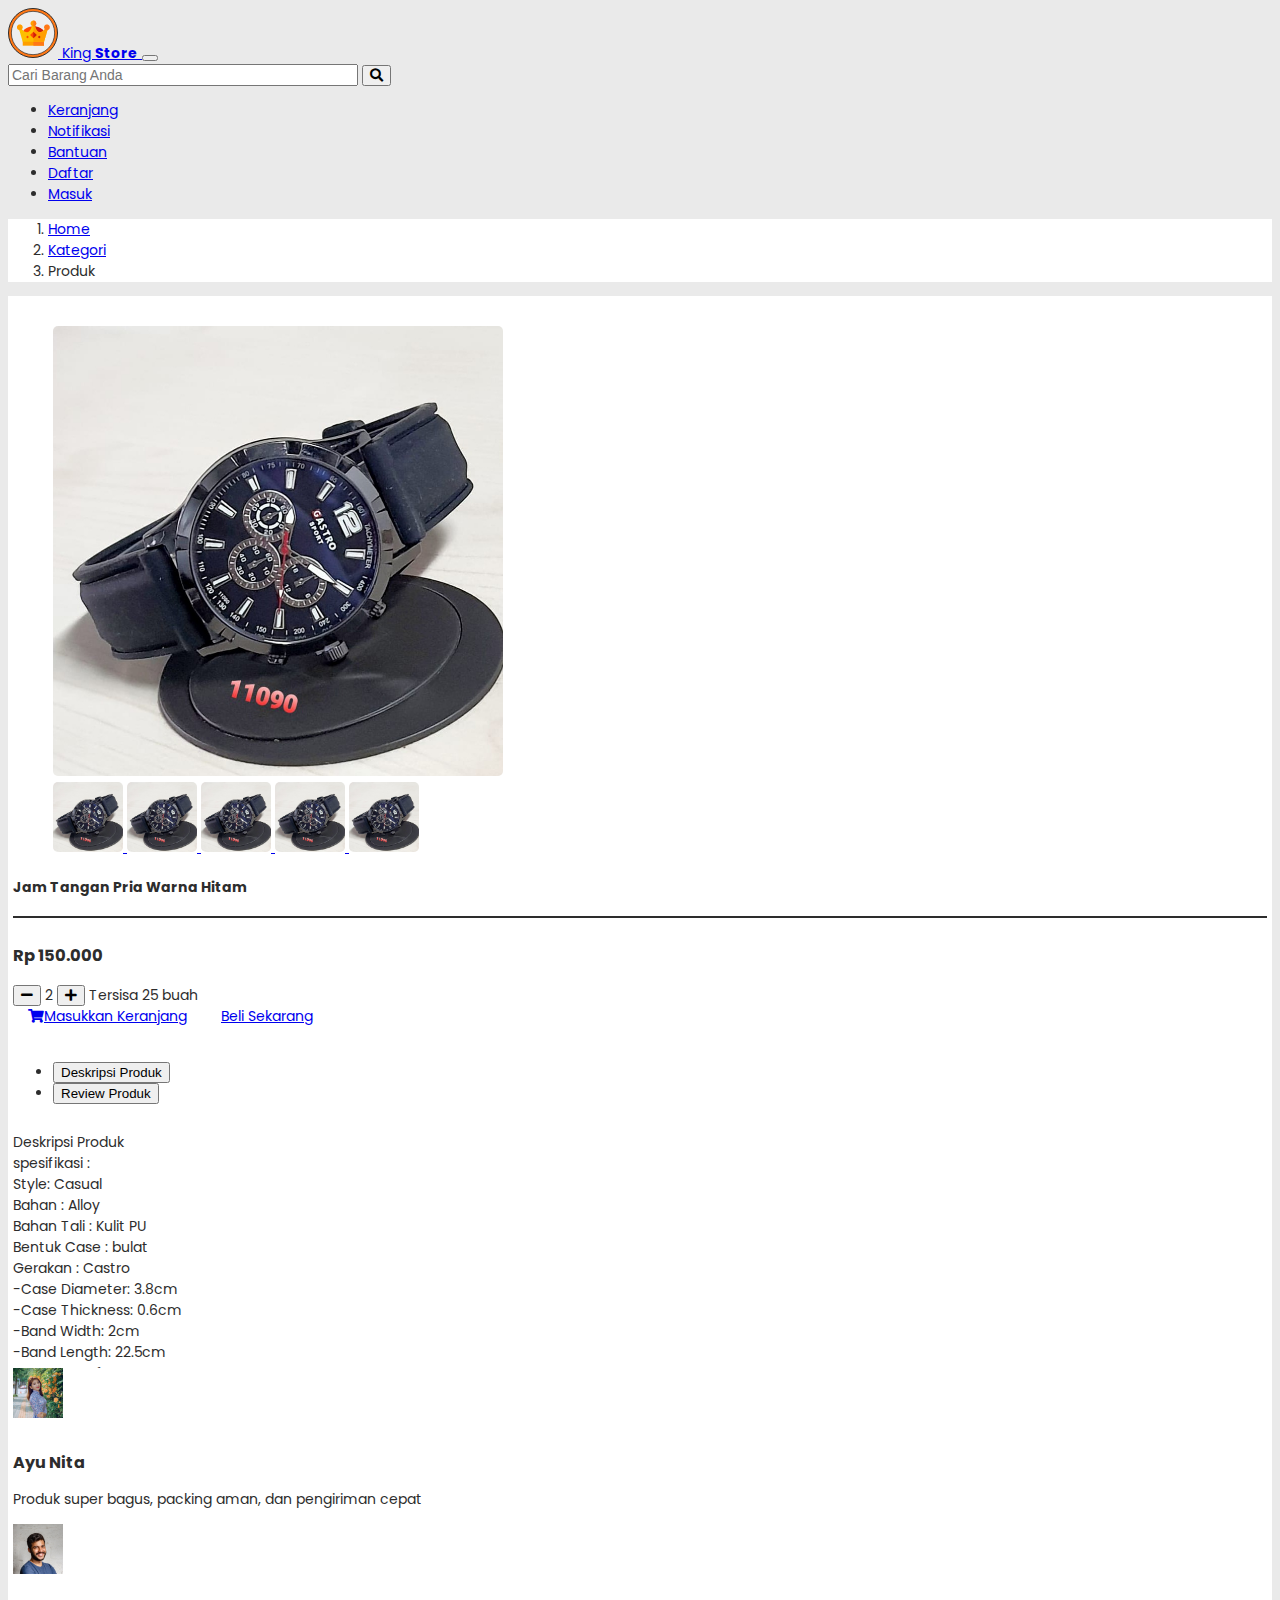
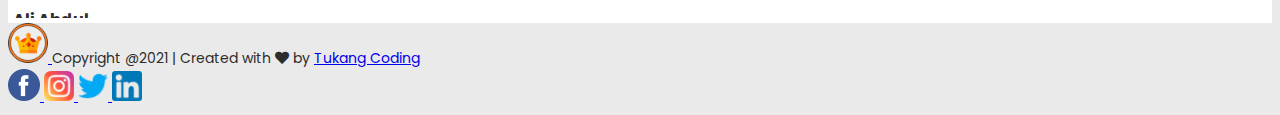
<file: pages/singleProduk.html>
<!doctype html>
<html lang="en">
  <head>
    <!-- Required meta tags -->
    <meta charset="utf-8">
    <meta name="viewport" content="width=device-width, initial-scale=1">

    <!-- Bootstrap CSS -->
    <link href="https://cdn.jsdelivr.net/npm/bootstrap@5.0.0-beta3/dist/css/bootstrap.min.css" rel="stylesheet" integrity="sha384-eOJMYsd53ii+scO/bJGFsiCZc+5NDVN2yr8+0RDqr0Ql0h+rP48ckxlpbzKgwra6" crossorigin="anonymous">
    <link rel="stylesheet" type="text/css" href="../css/styleProduk.css">
    <link rel="stylesheet" type="text/css" href="../fontawesome/css/all.min.css">

    <title>Toko Online</title>
  </head>
  <body>

    <!-- Awal Navbar -->
    <nav class="navbar navbar-expand-lg navbar-dark bg-dark">
      <div class="container">
        <a class="navbar-brand" href="#">
          <img src="../assets/logo.png" alt="" width="50" height="50" class="me-2">
          King <strong>Store</strong>
        </a>
        <button class="navbar-toggler" type="button" data-bs-toggle="collapse" data-bs-target="#navbarNav" aria-controls="navbarNav" aria-expanded="false" aria-label="Toggle navigation">
          <span class="navbar-toggler-icon"></span>
        </button>
        <div class="collapse navbar-collapse" id="navbarNav">
          <form class="d-flex ms-auto my-4 my-lg-0">
            <input class="form-control me-2" type="search" placeholder="Cari Barang Anda" aria-label="Search">
            <button class="btn btn-light" type="submit"><i class="fas fa-search"></i></button>
          </form>
          <ul class="navbar-nav ms-auto">
            <li class="nav-item">
              <a class="nav-link active" aria-current="page" href="#">Keranjang</a>
            </li>
            <li class="nav-item ms-2">
              <a class="nav-link" href="#">Notifikasi</a>
            </li>
            <li class="nav-item ms-2">
              <a class="nav-link" href="#">Bantuan</a>
            </li>
            <li class="nav-item ms-2">
              <a class="nav-link" href="#">Daftar</a>
            </li>
            <li class="nav-item ms-2">
              <a class="nav-link" href="#">Masuk</a>
            </li>
          </ul>
        </div>
      </div>
    </nav>
    <!-- Akhir Navbar -->

    <!-- Breadcrumb -->
    <div class="container">
      <nav aria-label="breadcrumb" style="background-color: #fff;" class="mt-3">
        <ol class="breadcrumb p-3">
          <li class="breadcrumb-item"><a href="#" class="text-decoration-none">Home</a></li>
          <li class="breadcrumb-item"><a href="#" class="text-decoration-none">Kategori</a></li>
          <li class="breadcrumb-item active" aria-current="page">Produk</li>
        </ol>
      </nav>
    </div>  
    <!-- Akhir Breadcrumb -->

    <!-- Single Produk -->
      <div class="container">
        <div class="row row-produk">
          <div class="col-lg-5">
            <figure class="figure">
              <img src="../assets/produk/produk4.jpg" class="figure-img img-fluid" style="border-radius: 5px; width: 450px;">
              <figcaption class="figure-caption d-flex justify-content-evenly">
                <a href="#">
                  <img src="../assets/produk/produk4.jpg" class="figure-img img-fluid" style="border-radius: 5px; width: 70px;">
                </a>
                <a href="#">
                  <img src="../assets/produk/produk4.jpg" class="figure-img img-fluid" style="border-radius: 5px; width: 70px;">
                </a>
                <a href="#">
                  <img src="../assets/produk/produk4.jpg" class="figure-img img-fluid" style="border-radius: 5px; width: 70px;">
                </a>
                <a href="#">
                  <img src="../assets/produk/produk4.jpg" class="figure-img img-fluid" style="border-radius: 5px; width: 70px;">
                </a>
                <a href="#">
                  <img src="../assets/produk/produk4.jpg" class="figure-img img-fluid" style="border-radius: 5px; width: 70px;">
                </a>
              </figcaption>
            </figure>
          </div>

          <div class="col-lg-7">
            <h4>Jam Tangan Pria Warna Hitam</h4>
            <div class="garis-nama"></div>
            <h3 class="text-muted mb-3">Rp 150.000</h3>

            <button type="button" class="btn btn-dark btn-sm"><i class="fas fa-minus"></i></button>
            <span class="mx-2">2</span>
            <button type="button" class="btn btn-warning btn-sm"><i class="fas fa-plus text-white"></i></button>
            <span class="mx-2">Tersisa 25 buah</span>

            <div class="btn-produk mt-5">
              <a href="#" class="btn btn-dark text-white btn-lg me-2 btn-custom"><i class="fas fa-shopping-cart fs-6 me-2"></i>Masukkan Keranjang</a>
              <a href="#" class="btn btn-warning text-white btn-lg btn-custom">Beli Sekarang</a>
            </div>
          </div>
        </div> 

        <!-- Description/review produk -->
        <div class="row row-produk pt-5">
          <div class="col-12">
            <ul class="nav nav-tabs" id="myTab" role="tablist">
              <li class="nav-item" role="presentation">
                <button class="nav-link active" id="deskripsi-tab" data-bs-toggle="tab" data-bs-target="#deskripsi" type="button" role="tab" aria-controls="deskripsi" aria-selected="true">Deskripsi Produk</button>
              </li>
              <li class="nav-item" role="presentation">
                <button class="nav-link" id="review-tab" data-bs-toggle="tab" data-bs-target="#review" type="button" role="tab" aria-controls="review" aria-selected="false">Review Produk</button>
              </li>
            </ul>
            <div class="tab-content p-3" id="myTabContent">
              <div class="tab-pane fade show active deskripsi" id="deskripsi" role="tabpanel" aria-labelledby="deskripsi-tab">
                <p>Deskripsi Produk </br>
                    spesifikasi :  </br>
                    Style: Casual </br>
                    Bahan : Alloy </br>
                    Bahan Tali : Kulit PU  </br>
                    Bentuk Case : bulat </br>
                    Gerakan : Castro </br>
                    -Case Diameter: 3.8cm </br>
                    -Case Thickness: 0.6cm </br>
                    -Band Width: 2cm </br>
                    -Band Length: 22.5cm </br>
                    -Waterproof : NO !! </br>
                    spesifikasi :  </br>
                    Style: Casual </br>
                    Bahan : Alloy </br>
                    Bahan Tali : Kulit PU  </br>
                    Bentuk Case : bulat </br>
                    Gerakan : Castro </br>
                    -Case Diameter: 3.8cm </br>
                    -Case Thickness: 0.6cm </br>
                    -Band Width: 2cm </br>
                    -Band Length: 22.5cm </br>
                    -Waterproof : NO !! </br>
                    -WARNA : HITAM, COKLAT✅ Produk Impor 100%</p>
              </div>
              <div class="tab-pane fade review" id="review" role="tabpanel" aria-labelledby="review-tab">
                <div class="row">
                  <div class="col-3 col-md-1">
                    <img src="../assets/profil/1.png" class="review-img rounded-circle">
                  </div>
                  <div class="col">
                    <h5 class="review-name">Ayu Nita</h5>
                    <p class="review-desc">Produk super bagus, packing aman, dan pengiriman cepat</p>
                  </div>
                </div>

                <div class="row pt-2">
                  <div class="col-3 col-md-1">
                    <img src="../assets/profil/2.png" class="review-img rounded-circle">
                  </div>
                  <div class="col">
                    <h5 class="review-name">Ali Abdul</h5>
                    <p class="review-desc">Pengiriman cepat bos</p>
                  </div>
                </div>

                <div class="row pt-2">
                  <div class="col-3 col-md-1">
                    <img src="../assets/profil/3.png" class="review-img rounded-circle">
                  </div>
                  <div class="col">
                    <h5 class="review-name">Dewi Santika</h5>
                    <p class="review-desc">Harga Murah dan kualitas oke</p>
                  </div>
                </div>

                <div class="row pt-2">
                  <div class="col-3 col-md-1">
                    <img src="../assets/profil/4.png" class="review-img rounded-circle">
                  </div>
                  <div class="col">
                    <h5 class="review-name">Jhonson</h5>
                    <p class="review-desc">Pengiriman cepat dan packing nya mantap</p>
                  </div>
                </div>

                <div class="row pt-2">
                  <div class="col-3 col-md-1">
                    <img src="../assets/profil/5.png" class="review-img rounded-circle">
                  </div>
                  <div class="col">
                    <h5 class="review-name">Muhammad Lerry</h5>
                    <p class="review-desc">Gratis ongkir nya emang mantap</p>
                  </div>
                </div>
              </div>
            </div>
          </div>
        </div>
        <!-- Descriotion/review produk -->

      </div>
    <!-- Akhir Single Produk -->

    <!-- Footer -->
    <footer class="bg-light p-5 mt-5">
      <div class="container">
        <div class="row mt-2">
          <div class="col-md-6 text-md-start text-center pt-2 pb-2">
            <a href="#" class="text-decoration-none">
              <img src="../assets/logo.png" style="width: 40px;">
            </a>
            <span class="ps-1">Copyright @2021 | Created with <i class="fas fa-heart text-danger"></i> by <a href="https://www.youtube.com/channel/UCw4etwZL493R6BeU0rtAbLA/featured" class="text-decoration-none text-dark fw-bold">Tukang Coding</a></span>
          </div>

          <div class="col-md-6 text-md-end text-center pt-2 pb-2">
            <a href="#" class="text-decoration-none">
              <img src="../assets/sosialMedia/facebook.png" class="ms-2" style="width: 32px;">
            </a>
            <a href="#" class="text-decoration-none">
              <img src="../assets/sosialMedia/instagram.png" class="ms-2" style="width: 30px;">
            </a>
            <a href="#" class="text-decoration-none">
              <img src="../assets/sosialMedia/twitter.png" class="ms-2" style="width: 30px;">
            </a>
            <a href="#" class="text-decoration-none">
              <img src="../assets/sosialMedia/linkedin.png" class="ms-2" style="width: 30px;">
            </a>
          </div>
        </div>
      </div>
    </footer>
    <!-- Akhir Footer -->
    <script src="https://cdn.jsdelivr.net/npm/bootstrap@5.0.0-beta3/dist/js/bootstrap.bundle.min.js" integrity="sha384-JEW9xMcG8R+pH31jmWH6WWP0WintQrMb4s7ZOdauHnUtxwoG2vI5DkLtS3qm9Ekf" crossorigin="anonymous"></script>
  </body>
</html>
</file>
<file: css/style.css>
@import url('https://fonts.googleapis.com/css2?family=Poppins:ital,wght@0,100;0,200;0,300;0,400;0,500;0,600;0,700;0,800;0,900;1,100;1,200;1,300;1,400;1,500;1,600;1,700;1,800;1,900&display=swap');

body {
	background-color: #F6F7FB;
}

.form-container {
	position: absolute;
	top: 50%;
	left: 50%;
	width: 400px;
	height: 450px;
	background-color: #FFFFFF;
	transform: translate(-50%, -50%);
	border-radius: 15px;
	box-shadow: 3px 3px 10px 0px #000;
	padding: 30px;
}

.textJudul {
	font-family: 'Poppins', sans-serif;
	color: #2D2D2D;
}

.textForm {
	font-family: 'Poppins', sans-serif;
	font-size: 14px;
	color: #2D2D2D;
}

.text-hover {
	text-decoration: none;
}

.text-hover:hover {
	text-decoration: none;
	color: #2D2D2D;
	font-weight: 600;
}

.btn {
	border-radius: 10px;
}

.form-control {
	border-radius: 10px;
}

.input-group-text {
	border-radius: 10px;
}
</file>
<file: css/styleHome.css>
@import url('https://fonts.googleapis.com/css2?family=Poppins:ital,wght@0,200;0,300;0,400;0,500;0,600;0,700;0,800;0,900;1,100;1,200;1,300;1,400;1,500;1,600;1,700;1,800;1,900&display=swap');

body {
	background-color: #EAEAEA;
	font-family: 'Poppins', sans-serif;
	color: #2D2D2D;
	font-size: 14px;
}

.form-control {
	font-size: 14px;
}

@media screen and (min-width: 994px) {
.form-control {
	width: 350px;
}
}

@media screen and (max-width: 994px) {
.navbar-nav {
	text-align: center;
}
}

/*Style Ktegori*/
.img-categori {
	width: 50px;
}

.img-categori:hover {
	transform: scale(1.2);
	transition: 0.2s;
}

.row-container {
	background-color: #fff;
	margin: 0px;
}
/*Style Kategori*/

/*Style Produk*/
.card:hover {
	border: 1px solid #2d2d2d;
}
/*Style Produk*/
</file>
<file: css/keranjang.css>
@import url('https://fonts.googleapis.com/css2?family=Poppins:ital,wght@0,200;0,300;0,400;0,500;0,600;0,700;0,800;0,900;1,100;1,200;1,300;1,400;1,500;1,600;1,700;1,800;1,900&display=swap');

body {
	background-color: #EAEAEA;
	font-family: 'Poppins', sans-serif;
	color: #2D2D2D;
	font-size: 14px;
}

/*Navbar*/
.form-control {
	font-size: 14px;
}

@media screen and (min-width: 994px) {
.form-control {
	width: 350px;
}
}

@media screen and (max-width: 994px) {
.navbar-nav {
	text-align: center;
}
}
/*Akhir Navbar*/

/*Row Keranjang*/
.row-produk {
	background-color: #fff;
	margin: 0;
	padding: 5px;
	padding-top: 16px;
}
/*Row Keranjang*/

/*Gambar*/
.img-keranjang {
	width: 70px;
}
/*Gambar*/

/*Table Header*/

.th-header {
	padding-top: 20px !important;
	padding-bottom: 20px !important;
}

/*Tabel Header*/


/*Responsive table ck*/
@media only screen and (min-width: 768px) {
	#table-checkout {
		width: 40%;
	}
}
/*Responsive table ck*/
</file>
<file: css/styleRegister.css>
@import url('https://fonts.googleapis.com/css2?family=Poppins:ital,wght@0,100;0,200;0,300;0,400;0,500;0,600;0,700;0,800;0,900;1,100;1,200;1,300;1,400;1,500;1,600;1,700;1,800;1,900&display=swap');

body {
	background-color: #F6F7FB;
	font-size: 14px;
	font-family: 'Poppins', sans-serif;
	color: #2D2D2D;
}

.form-container {
	position: absolute;
	top: 50%;
	left: 50%;
	transform: translate(-50%, -50%);
	padding: 30px 120px;
	box-shadow: 3px 3px 10px 0px #000;
	border-radius: 15px;
	width: 70vw;
	height: 550px;
	background-color: #FFFFFF;
}

.text-judul {
	font-weight: bold;
	font-size: 30px;
}

.form-control, .input-group-text, .btn {
	font-size: 14px;
	border-radius: 10px;
}

.text-link {
	text-decoration: none;
	color: #2D2D2D;
}

.text-link:hover {
	text-decoration: none;
	color: #2D2D2D;
	font-weight: bold;
}
</file>
<file: css/styleProduk.css>
@import url('https://fonts.googleapis.com/css2?family=Poppins:ital,wght@0,200;0,300;0,400;0,500;0,600;0,700;0,800;0,900;1,100;1,200;1,300;1,400;1,500;1,600;1,700;1,800;1,900&display=swap');

body {
	background-color: #EAEAEA;
	font-family: 'Poppins', sans-serif;
	color: #2D2D2D;
	font-size: 14px;
}

/*Navbar*/
.form-control {
	font-size: 14px;
}

@media screen and (min-width: 994px) {
.form-control {
	width: 350px;
}
}

@media screen and (max-width: 994px) {
.navbar-nav {
	text-align: center;
}
}
/*Akhir Navbar*/

/*Gambar produk*/
.row-produk {
	background-color: #fff;
	margin: 0;
	padding: 5px;
	padding-top: 16px;
}
/*Akhir gambar produk*/

/*Garis Nama*/
.garis-nama {
	border-bottom: 2px solid #2d2d2d;
	margin-top: 10px;
	margin-bottom: 25px;
}
/*Akhir Garis nama*/

/*Button keranjang dan beli*/
.btn-custom {
	padding: 15px;
	font-size: 14px;
}
/* Akhir Button keranjang dan beli*/

/*Description/reviews produk*/
.review-img {
	width: 50px;
}

.review-name {
	font-size: 16px;
	margin-bottom: 5px;
}

.review-desc {
	font-size: 14px;
}

.deskripsi {
	height: 250px;
	overflow: scroll;
	overflow-x: hidden;
}

.deskripsi::-webkit-scrollbar {
	display: none;
}

.review {
	height: 250px;
	overflow: scroll;
	overflow-x: hidden;
}
/*Description/reviews produk*/
</file>
